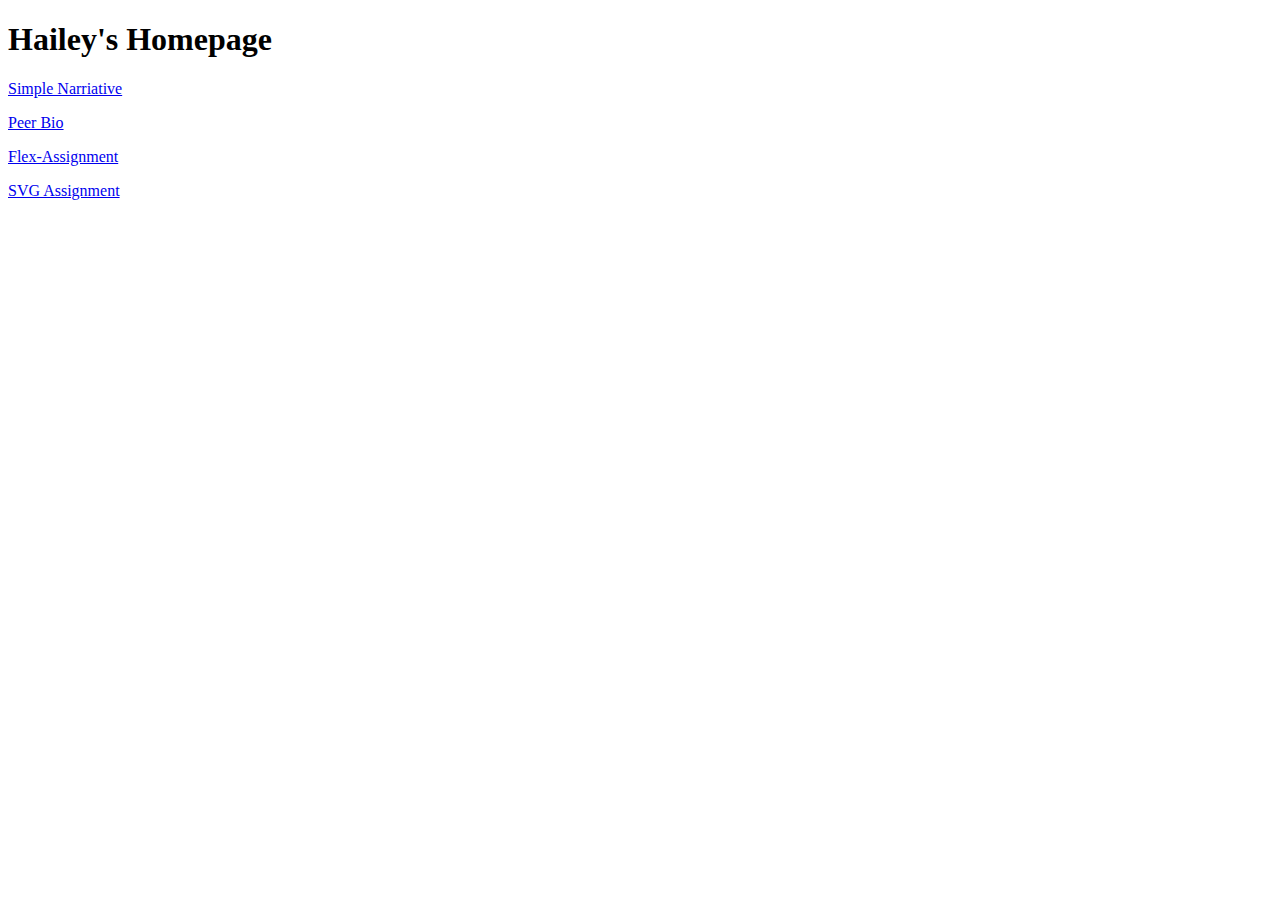
<file: index.html>
<!DOCTYPE html>
<html lang="en">
<head>
    <meta charset="UTF-8">
    <meta http-equiv="X-UA-Compatible" content="IE=edge">
    <meta name="viewport" content="width=device-width, initial-scale=1.0">
    <title>Hailey's Homepage</title>
</head>
<body>
    <h1>Hailey's Homepage</h1>
    <p><a href="simple-narriative">Simple Narriative</a></p>
    <p><a href="peer-bio">Peer Bio</a></p>
    <p><a href="flex-assignment/">Flex-Assignment</a></p>
    <p><a href="SVG exercise">SVG Assignment</a></p>
</body>
</html>
</file>
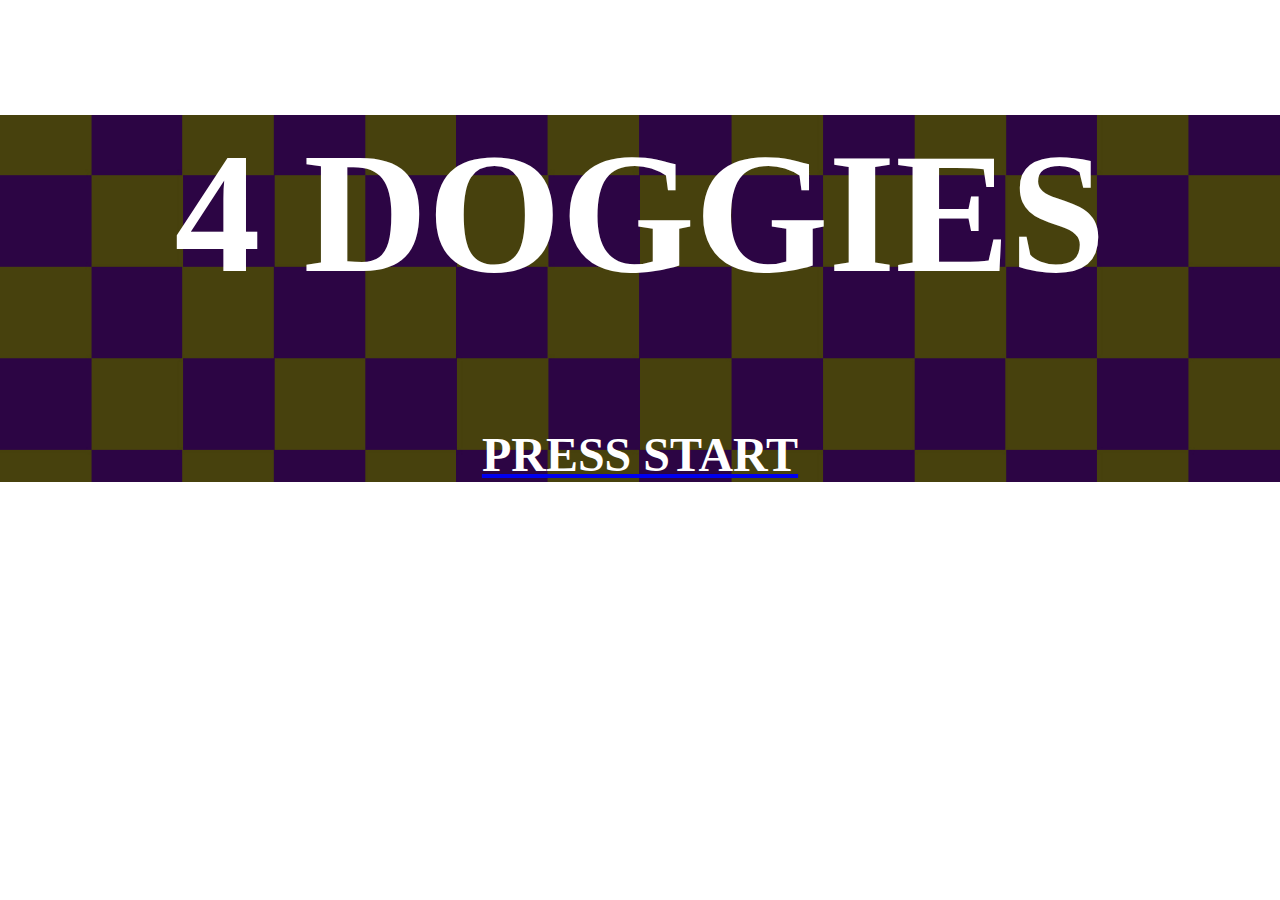
<file: 4 Doggis/index.html>
<!DOCTYPE html>
<html lang="en">
<head>
    <meta charset="UTF-8">
    <meta http-equiv="X-UA-Compatible" content="IE=edge">
    <meta name="viewport" content="width=device-width, initial-scale=1.0">
    <link rel="stylesheet" href="style.css">
    <title>4 DOGGIS</title>
</head>
<body>
    <div class="background_image">
        <h1> 4 DOGGIES</h1>
        <a href="select.html">
            <h2>PRESS START</h2>
        </a>
    </div>
</body>
</html>
</file>
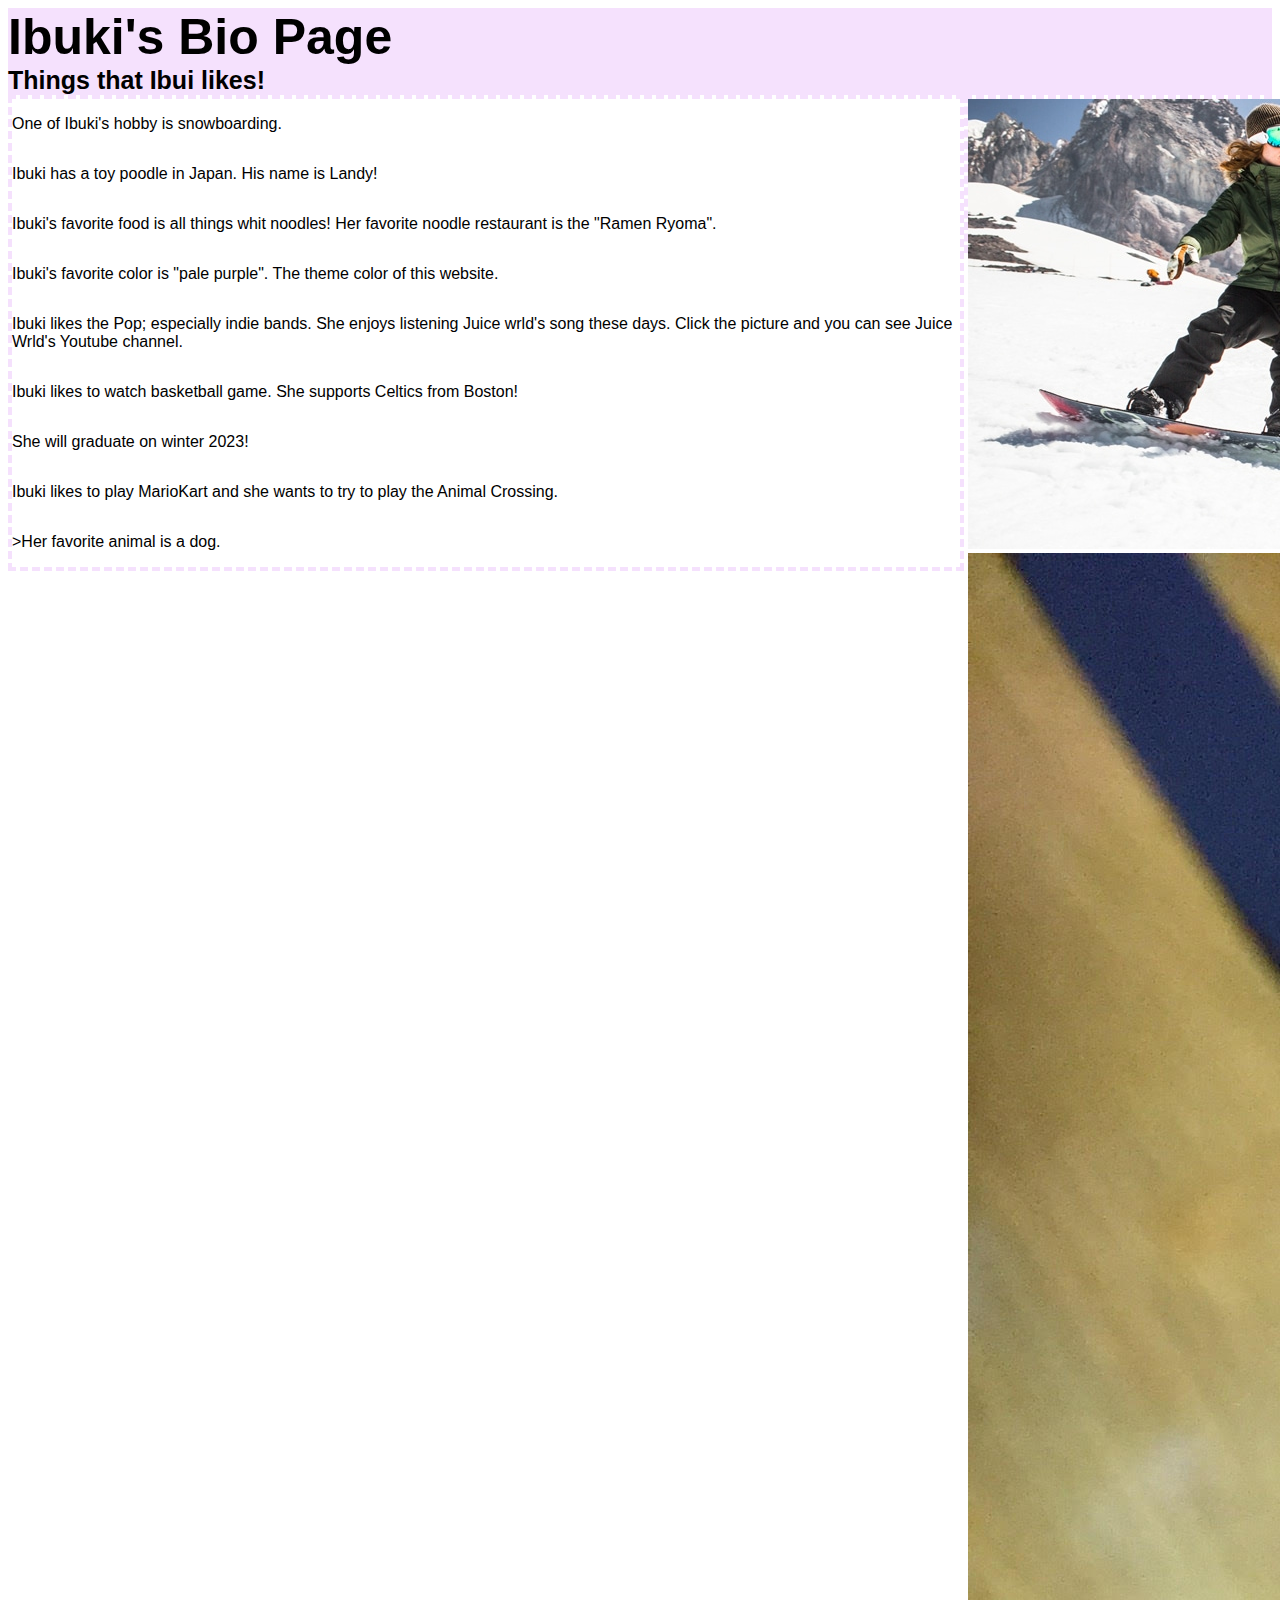
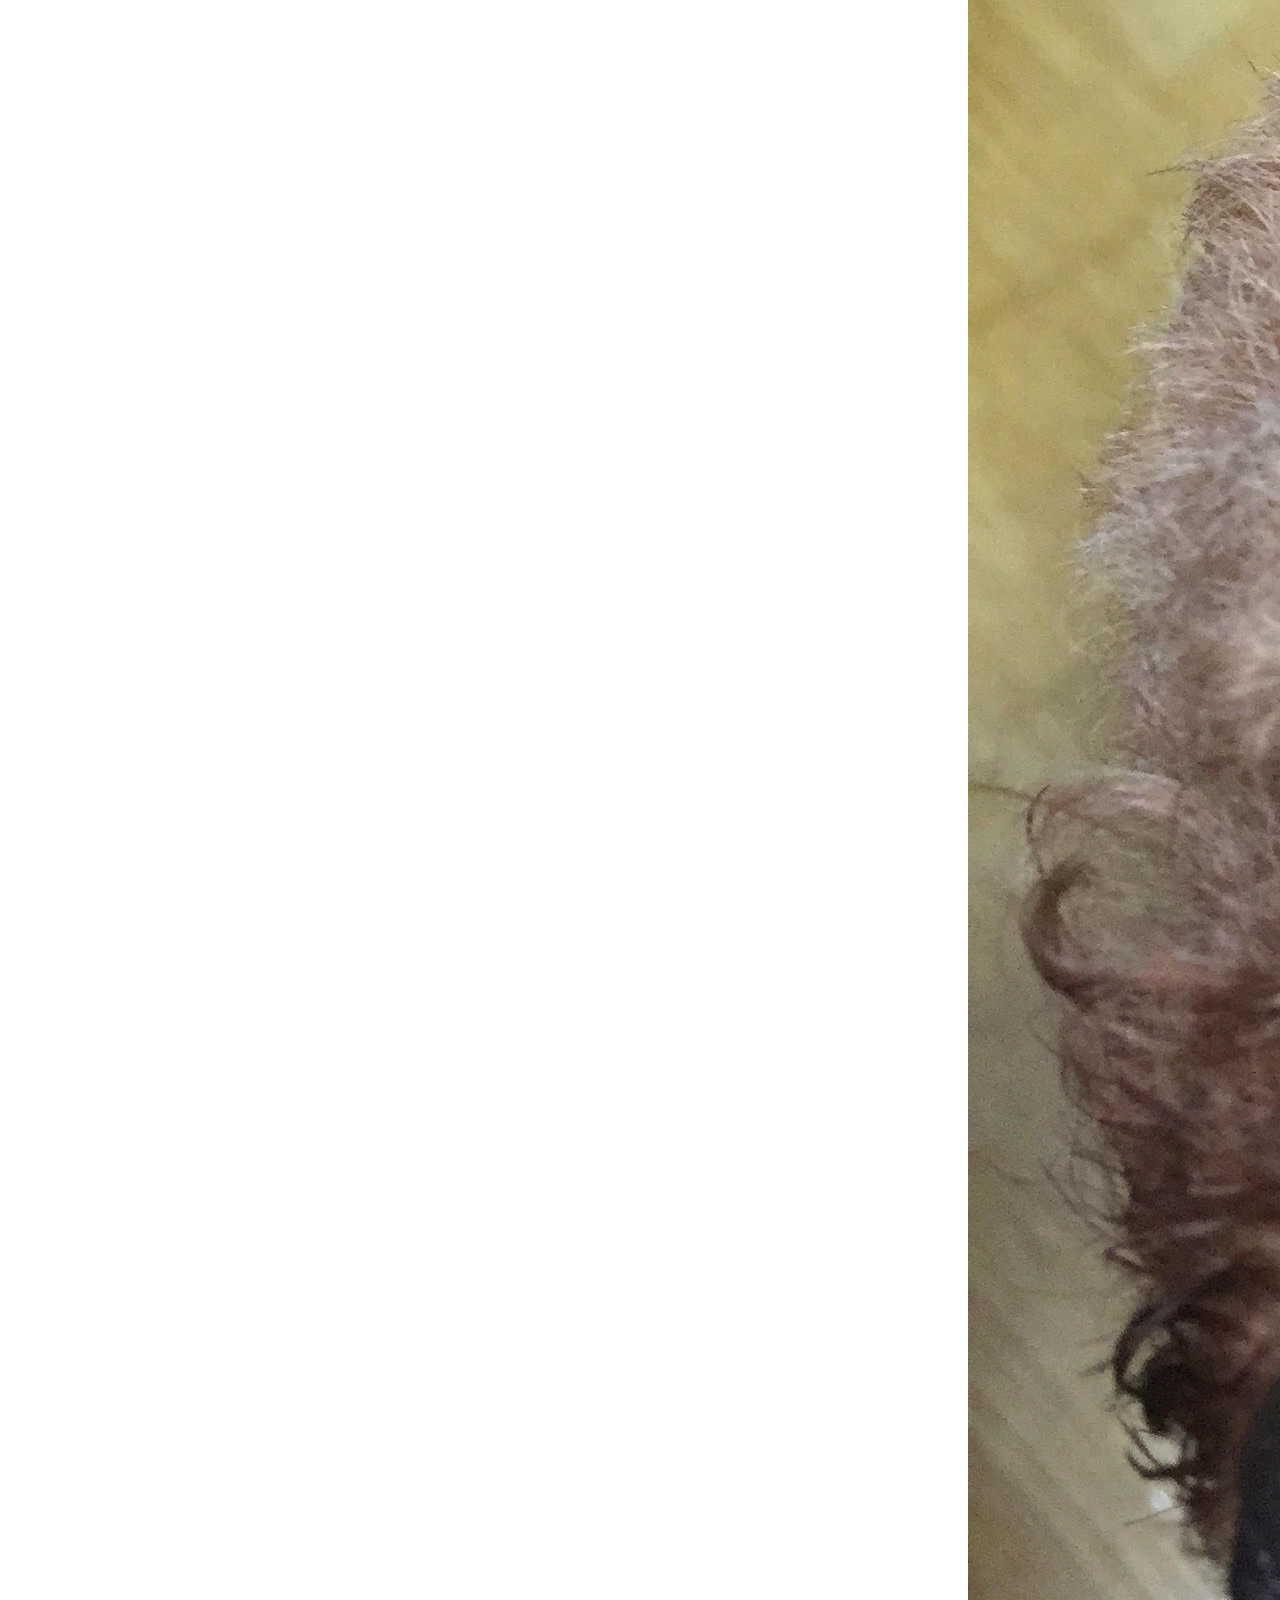
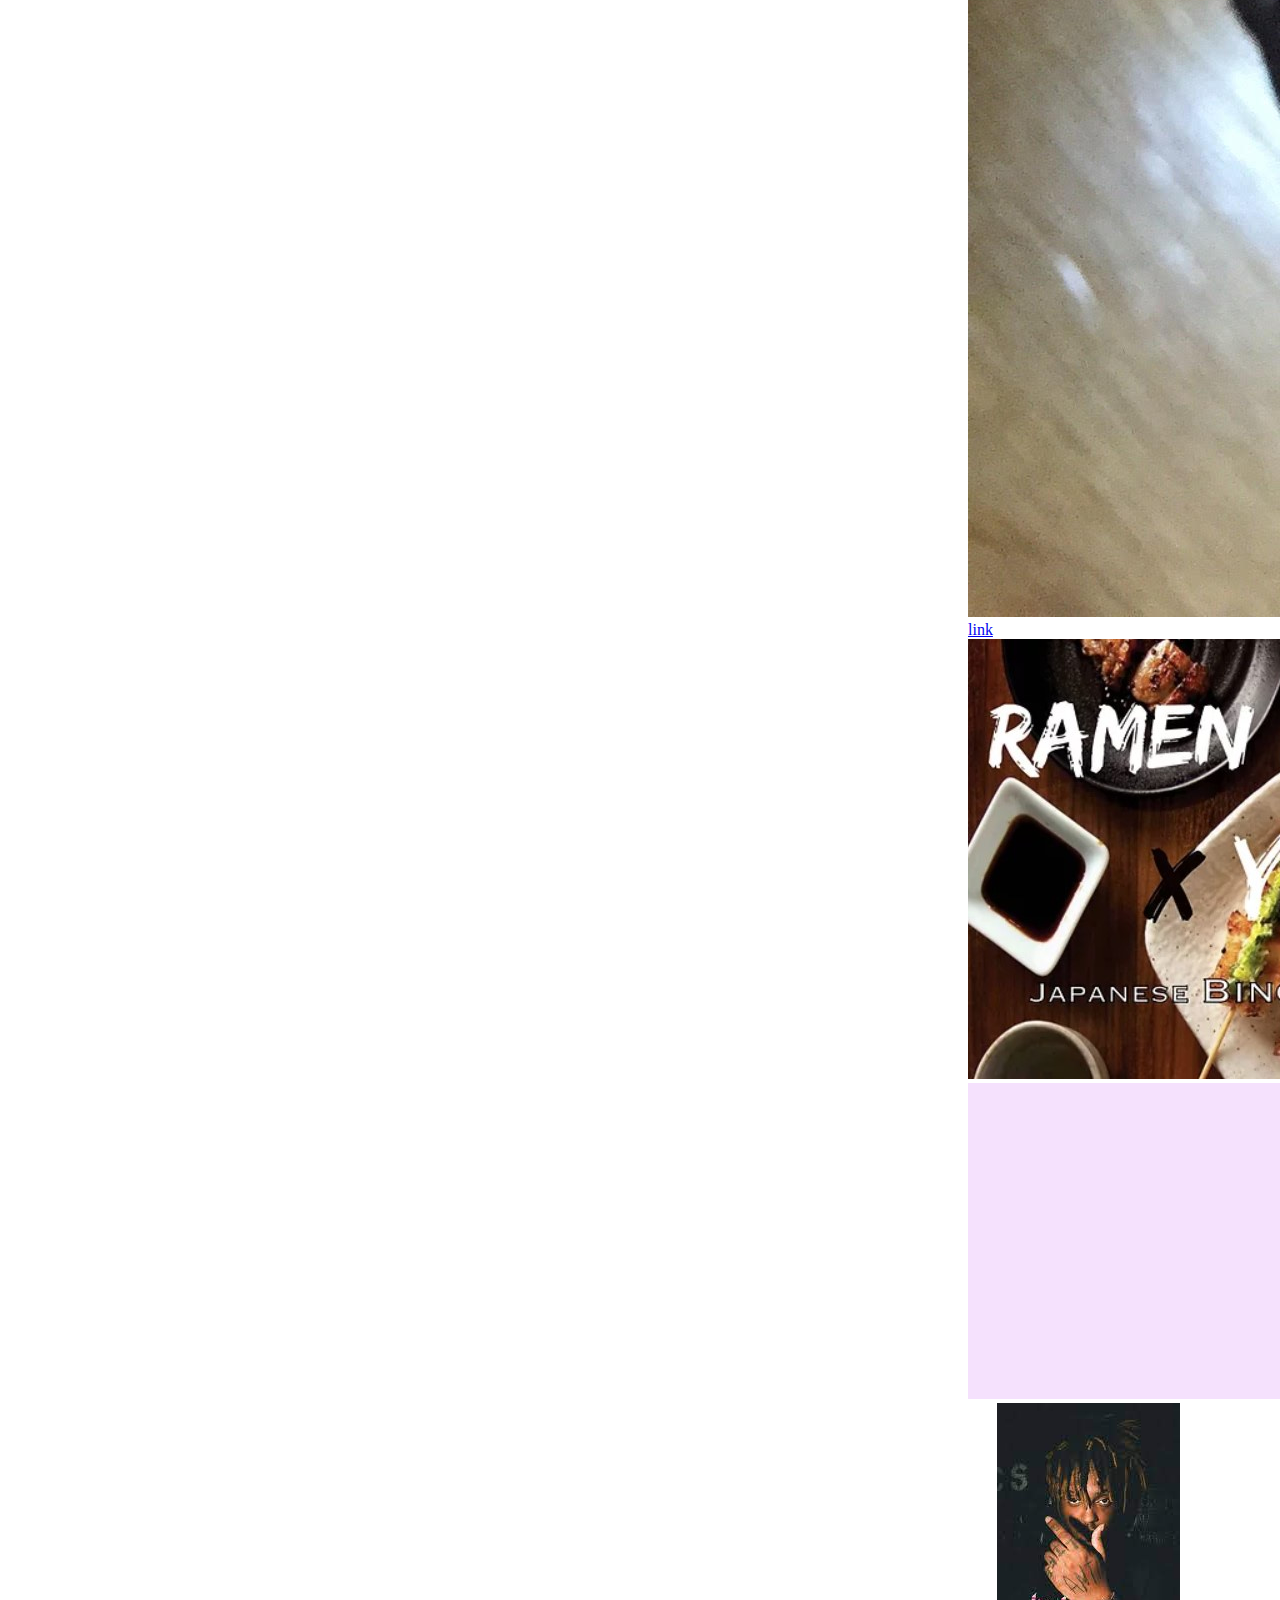
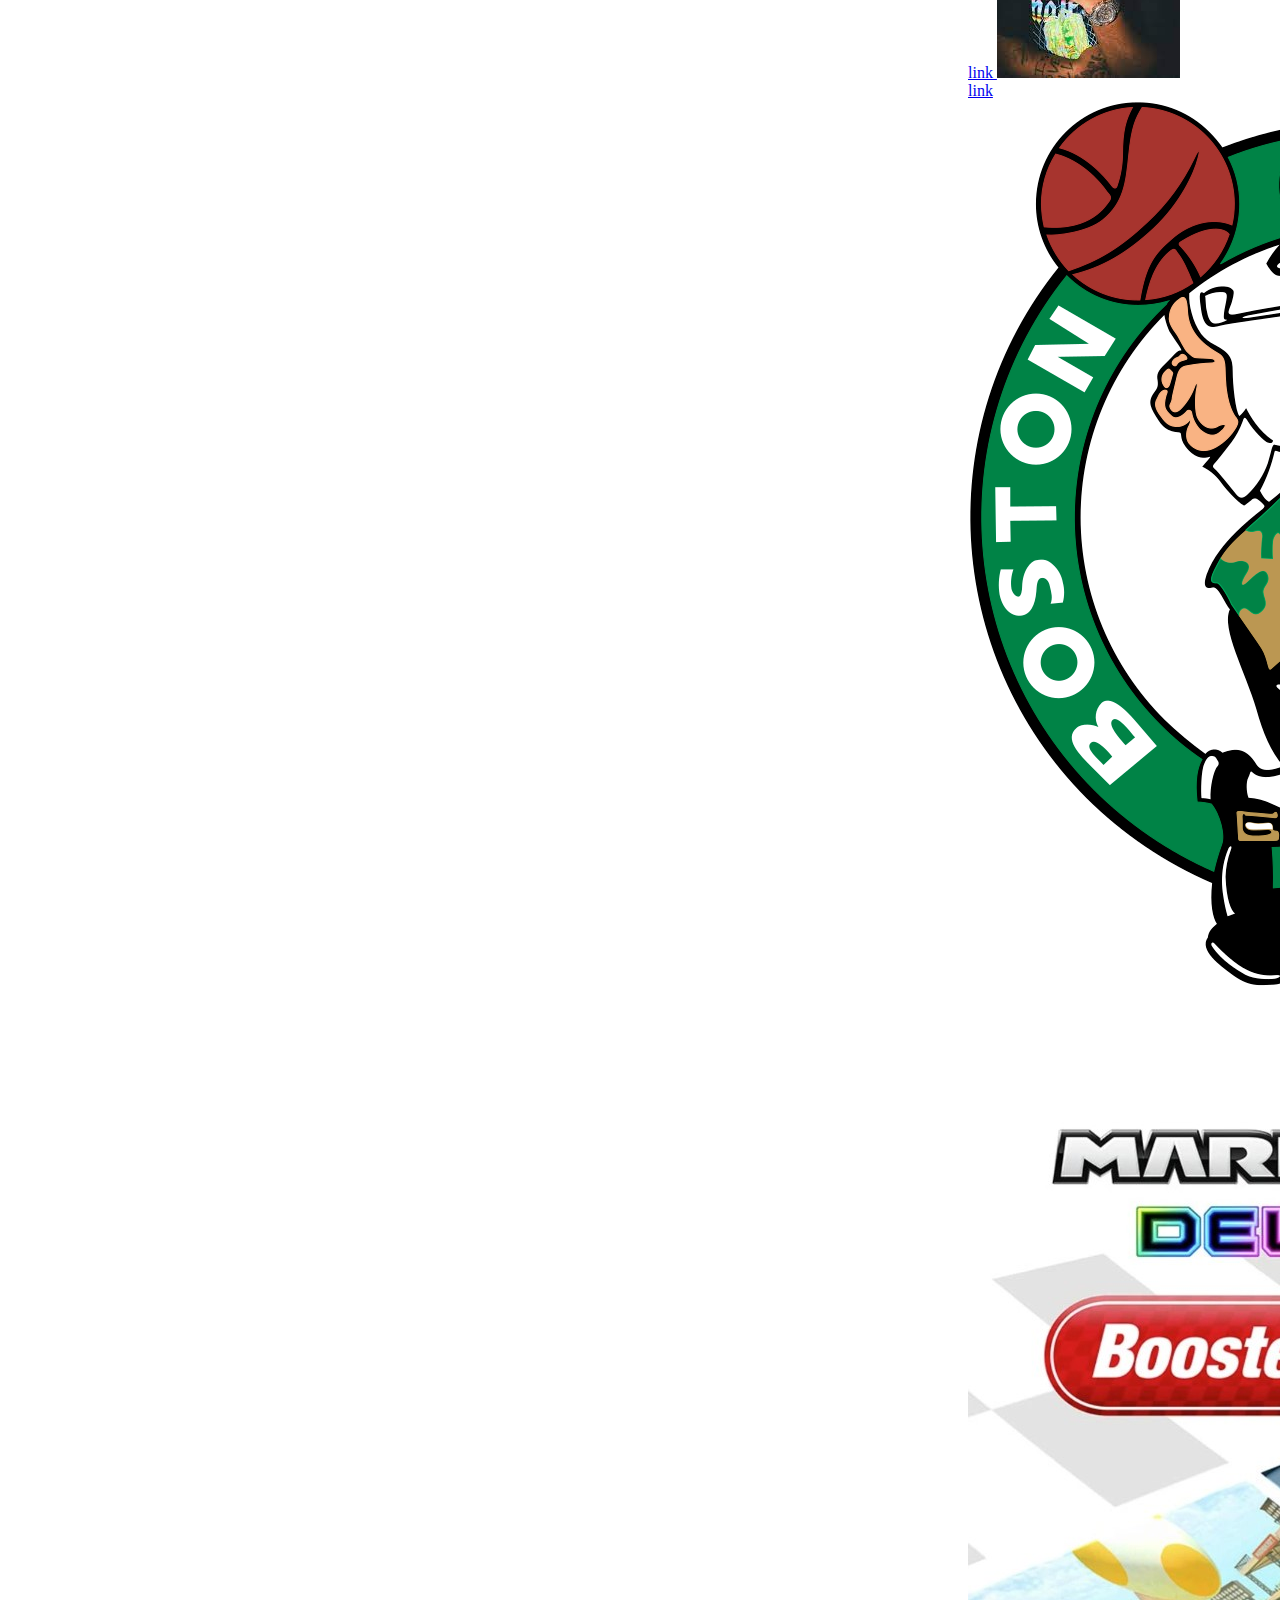
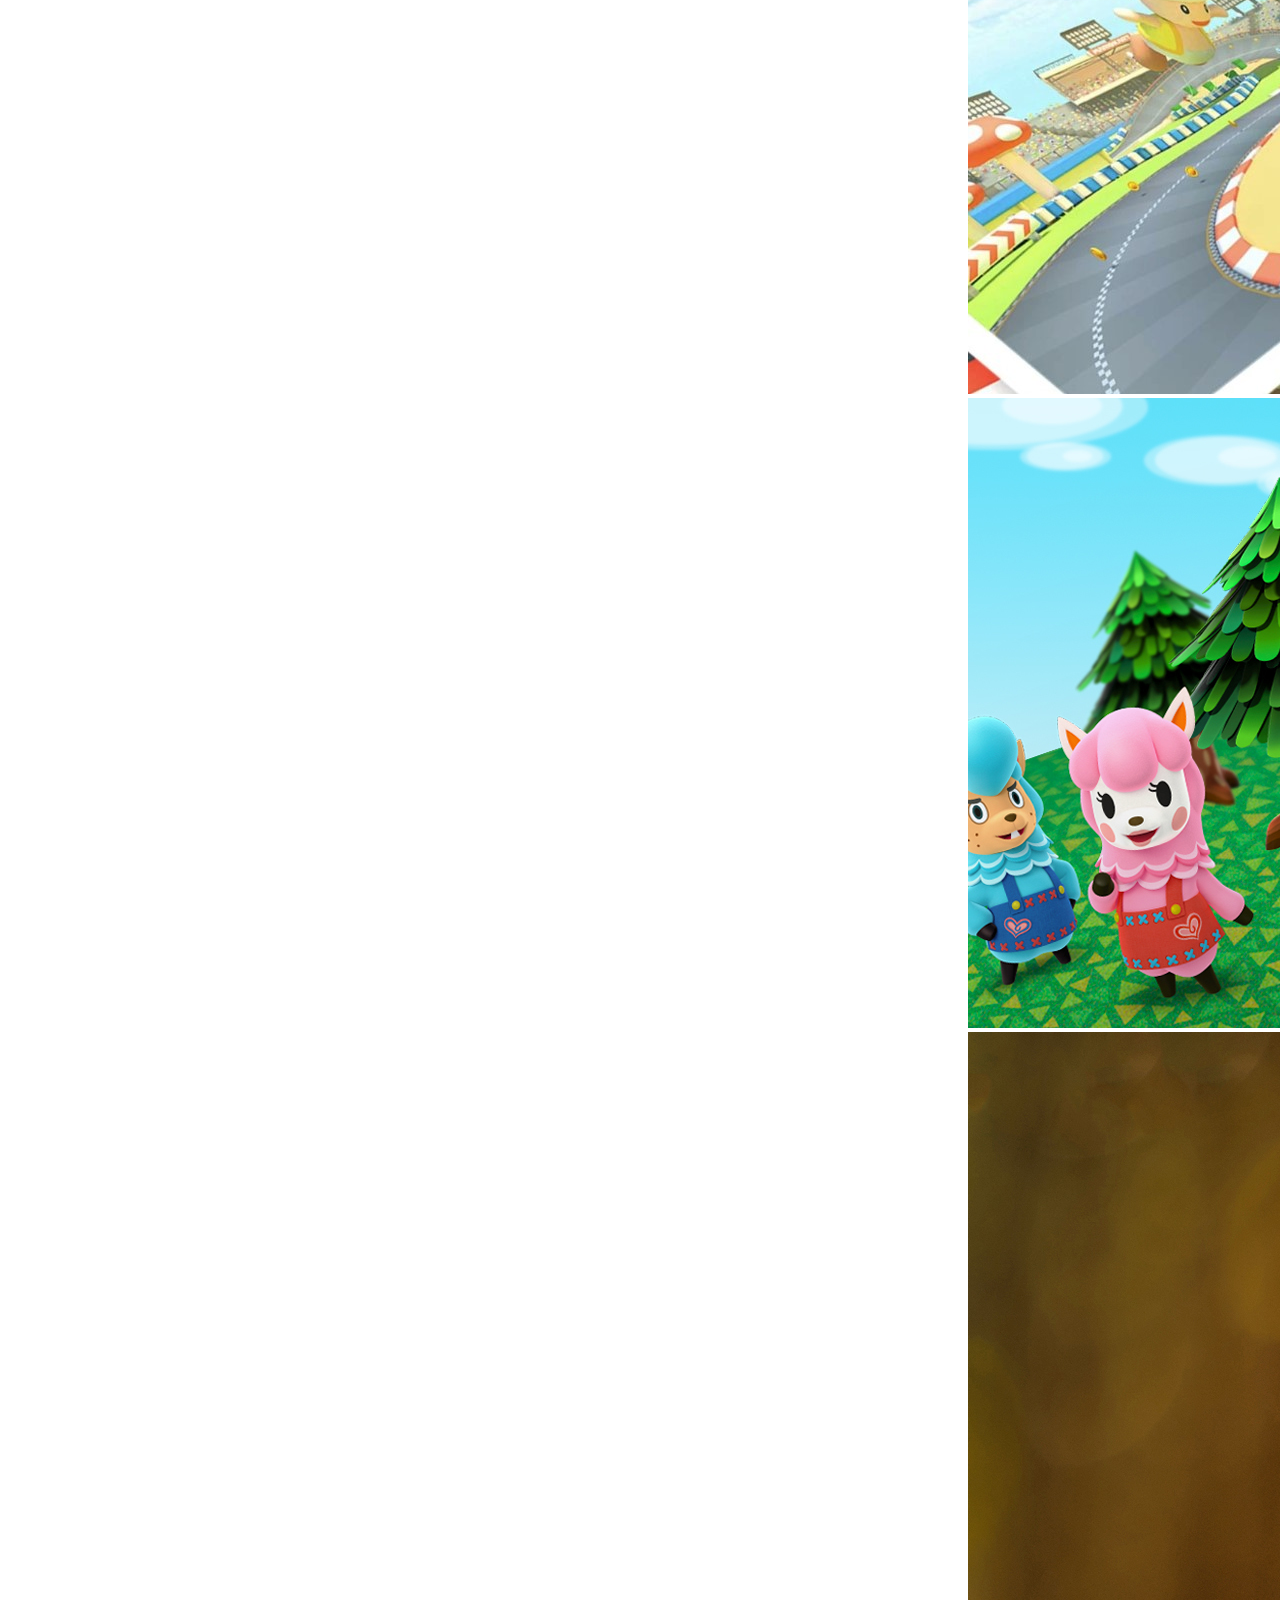
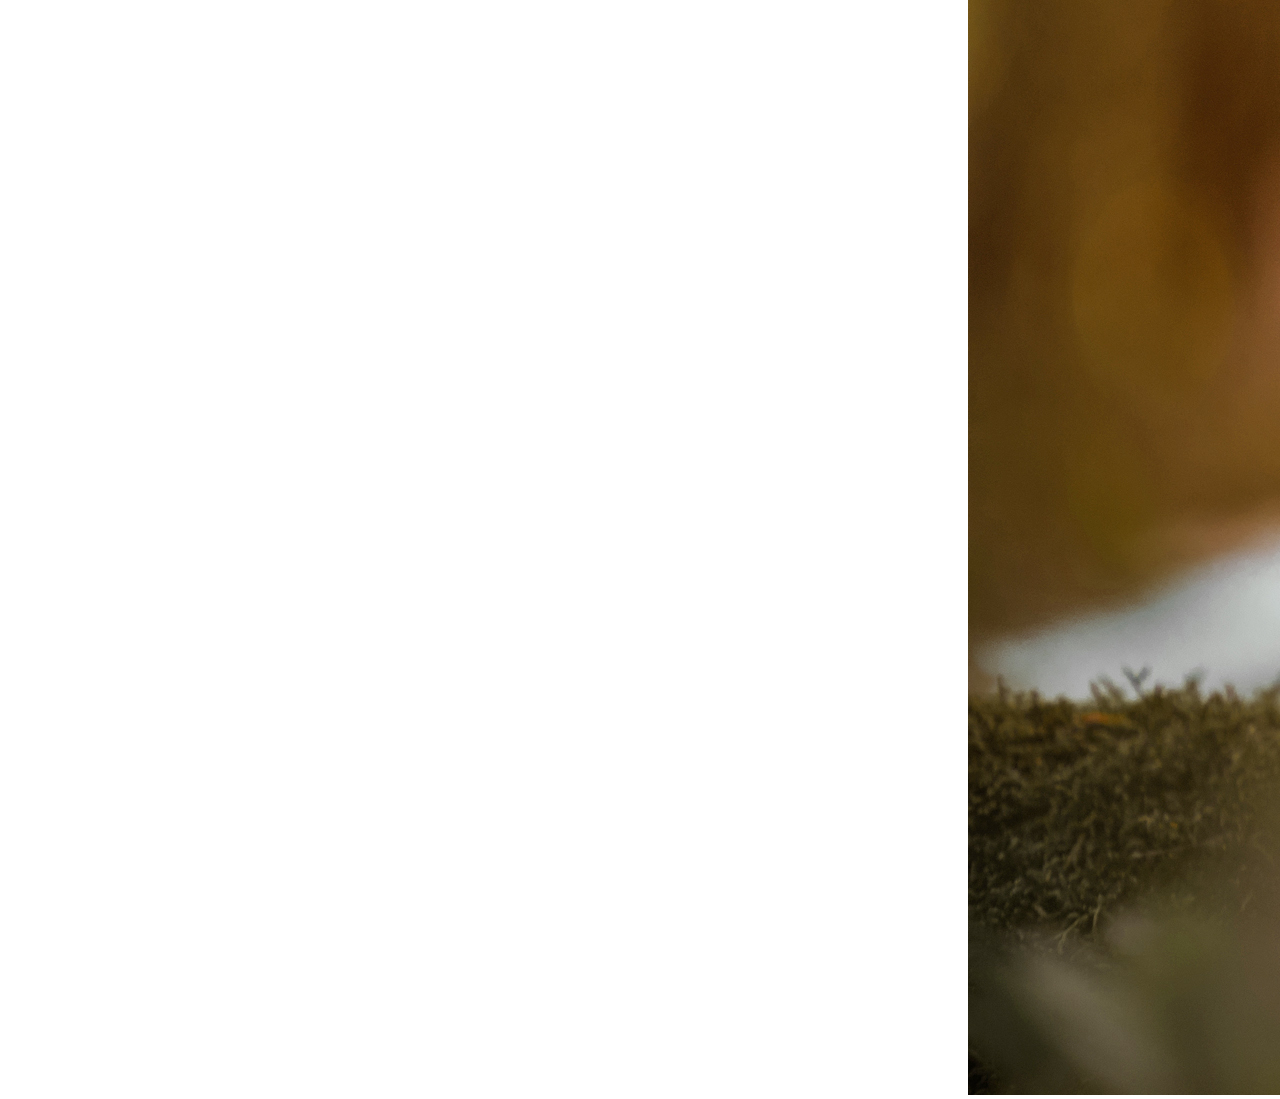
<file: peer-bio/index.html>
<!DOCTYPE html>
<html>
    <head>
        <title> Ibuki's Bio Page </title>
        <link rel = "stylesheet" href = "style.css"/>
    </head>
    <body>
        <header> 
            <h1> Ibuki's Bio Page </h1>
            <h2> Things that Ibui likes! </h2>
        </header>    
        <main>
            <section class="information">
                <article class = paragraph>
                    <p>One of Ibuki's hobby is snowboarding.</p>
                    <p>Ibuki has a toy poodle in Japan. His name is Landy!</p>
                    <p>Ibuki's favorite food is all things whit noodles! Her favorite noodle restaurant is the "Ramen Ryoma".</p>
                    <p>Ibuki's favorite color is "pale purple". The theme color of this website.</p>
                    <p>Ibuki likes the Pop; especially indie bands. She enjoys listening Juice wrld's song these days. Click the picture and you can see Juice Wrld's Youtube channel.</p>
                    <p>Ibuki likes to watch basketball game. She supports Celtics from Boston!</p>
                    <p>She will graduate on winter 2023!</p>
                    <p>Ibuki likes to play MarioKart and she wants to try to play the Animal Crossing.</p>
                    <p>>Her favorite animal is a dog.</p>  
                </article>
                <picture class = "pics">
                    <div class = "one">
                        <img src="images/content_team_082817_18617_training_for_snowboarding.jpg" alt="snowboarding">
                    </div>
                    <div class = "two">
                        <img src="images/landy1.jpg" alt="toy poodle">
                    </div>
                    <div class = "three">
                        <a href="https://www.ramenryoma.net/">link
                            <img src="images/ryoma.jpg" alt="ramen">
                        </a>
                    </div>
                    <div class = "four">
                        <img src="images/pale purple.png" alt="pale purple">
                    </div>
                    <div class = "five">
                        <a href="https://youtube.com/c/JuiceWRLDOfficial">link
                            <img src="images/juice wrld.jpg" alt="Juice Wrld">
                        </a>
                    </div>
                    <div class = "six">
                        <a href="https://www.facebook.com/bostonceltics/">link
                            <img src="images/celtics.png" alt="celtics">
                        </a>
                    </div>
                    <div class = "seven">
                        <nintendo>
                            <img src="images/mario karts.jpg" alt="MarioKart">
                            <img src="images/animal crossing.jpg" alt="Animal Crossing">
                        </nintendo>
                    </div>
                    <div class = "eight">
                        <img src="images/dog.jpg" alt="Dog">
                    </div>
                </picture>
            </section>

        </main>
      </body>
</html>
</file>
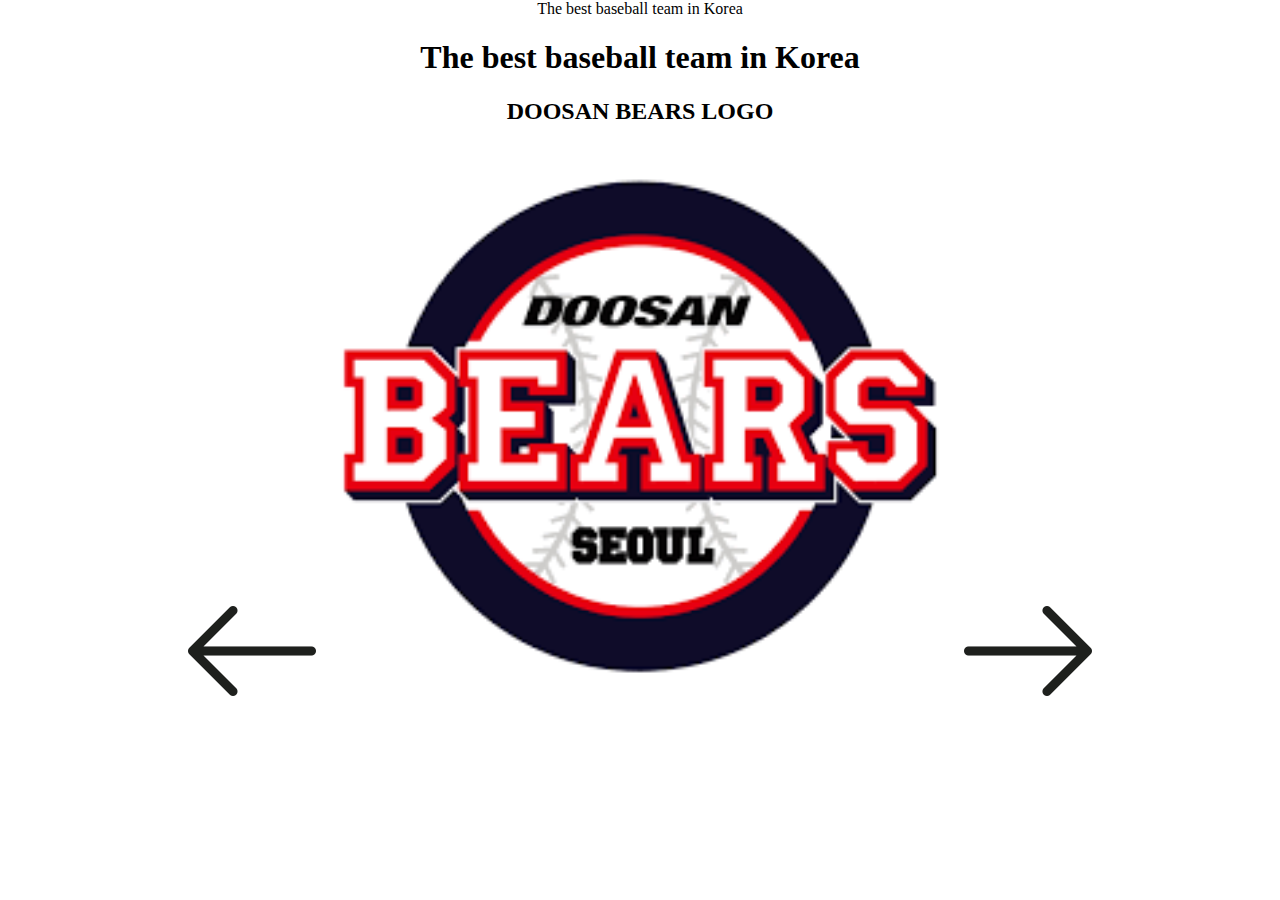
<file: simple-narriative/index.html>
<!DOCTYPE html>
<html lang="en">
<head>
    <meta charset="UTF-8">
    <meta http-equiv="X-UA-Compatible" content="IE=edge">
    <meta name="viewport" content="width=device-width, initial-scale=1.0">
    <link rel="stylesheet" href="style.css"
    <title>The best baseball team in Korea</title>
</head>
<body>
    <h1>The best baseball team in Korea</h1>
    <h2>DOOSAN BEARS LOGO</h2>
    <a href="page04.html">
        <img class="arrows" src="images/left_arrow.png" alt="Left arrow"></a>
    <img class="Logo" src="images/DS logo.png" alt="Doosan Logo">
    <a href="page01.html">
        <img class="arrows" src="images/right_arrow.png" alt="Right arrow"></a>
</body>
</html>
</file>
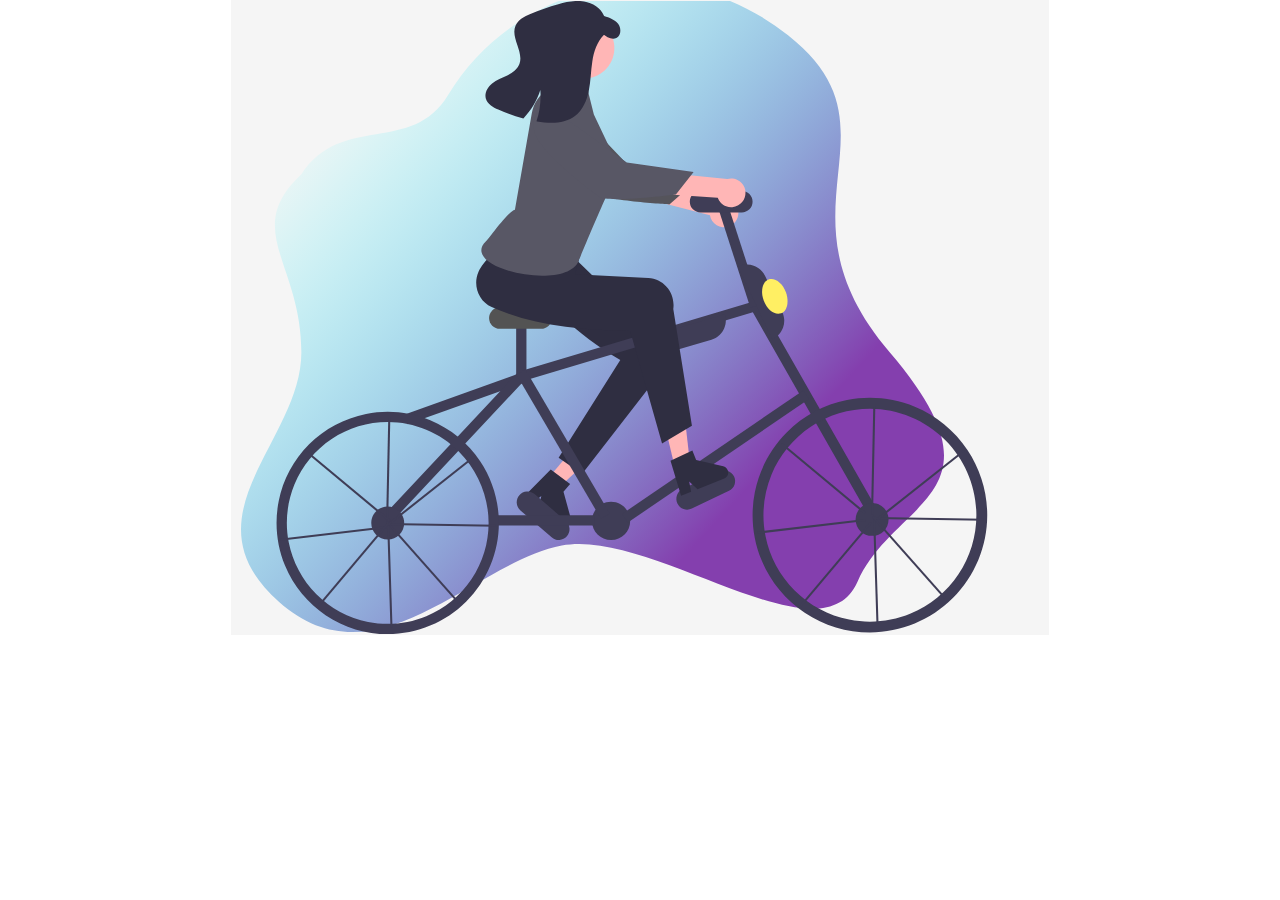
<file: SVG exercise/index.html>
<!DOCTYPE html>
<html lang="en">
<head>
    <meta charset="UTF-8">
    <meta http-equiv="X-UA-Compatible" content="IE=edge">
    <meta name="viewport" content="width=device-width, initial-scale=1.0">
    <link rel="stylesheet" href="style.css">
    <title>Bike</title>
</head>
<body>
    <div>
        <svg width="818" height="635" viewBox="0 0 818 635" fill="none" xmlns="http://www.w3.org/2000/svg">
            <rect width="818" height="635" fill="#F5F5F5"/>
            <g id="undraw_ride_a_bicycle_re_6tjy 1" clip-path="url(#clip0_0_1)">
            <path id="Vector 1" d="M217.242 94.7915C180.72 155.56 111.249 112.665 70.3609 174.228C10.8146 230.231 70.3609 262.8 70.3609 352.165C70.3609 441.531 -49.1285 515.804 48.1303 601.993C145.389 688.181 240.266 563.069 330.776 545.593C421.287 528.117 590.001 664.748 626.523 581.737C663.044 498.726 781.343 495.945 658.678 352.165C536.012 208.386 677.335 130.141 557.052 35.2143C436.769 -59.7122 281.858 -12.7252 217.242 94.7915Z" fill="url(#paint0_linear_0_1)"/>
            <g id="onthebike">
            <path id="Vector" d="M318.321 477.091L329.38 486.346L371.135 447.142L354.812 433.483L318.321 477.091Z" fill="#FFB6B6"/>
            <path id="Vector_2" d="M351.04 473.961L327.619 457.795L389.286 360.025C344.591 334.046 313.854 302.355 288.774 267.544C280.251 255.796 275.055 242.124 286.946 233.311C287.501 232.899 288.072 232.508 288.657 232.14C302.216 223.691 297.815 236.353 316.4 230.134L333.193 248.048L369.475 283.351L431.361 322.856C443.807 330.801 447.26 347.512 439.074 360.181C438.642 360.85 438.182 361.499 437.693 362.13L351.04 473.961Z" fill="#2F2E41"/>
            <path id="Vector_3" d="M319.722 469.553L339.113 483.906L332.491 491.819L339.901 518.64C340.267 519.965 340.2 521.372 339.71 522.656C339.22 523.94 338.332 525.034 337.177 525.777C336.021 526.521 334.658 526.876 333.286 526.79C331.914 526.704 330.606 526.182 329.552 525.3L307.564 506.899L310.325 495.9L302.295 502.489L294.004 495.551L319.722 469.553Z" fill="#2F2E41"/>
            <path id="Vector_4" d="M292.657 371.863L173.051 414.634L176.517 424.327L296.123 381.555L292.657 371.863Z" fill="#3F3D56"/>
            <path id="Vector_5" d="M320.629 537.318L289.465 510.41C287.296 508.536 285.961 505.878 285.752 503.019C285.543 500.161 286.478 497.337 288.351 495.168C290.224 492.999 292.881 491.662 295.74 491.452C298.598 491.242 301.422 492.176 303.592 494.048L334.757 520.957C335.832 521.884 336.713 523.015 337.351 524.283C337.989 525.551 338.371 526.933 338.475 528.348C338.579 529.764 338.403 531.187 337.958 532.535C337.512 533.883 336.805 535.129 335.877 536.204C334.949 537.279 333.819 538.16 332.55 538.797C331.282 539.435 329.9 539.816 328.484 539.92C327.068 540.023 325.646 539.847 324.298 539.401C322.95 538.954 321.704 538.247 320.629 537.318V537.318Z" fill="#3F3D56"/>
            <path id="Vector_6" d="M497.663 226.434C495.694 227.113 493.599 227.353 491.527 227.135C489.455 226.917 487.456 226.248 485.671 225.174C483.886 224.1 482.358 222.648 481.194 220.92C480.031 219.191 479.261 217.229 478.938 215.171L367.608 186.503L385.765 167.453L491.799 198.588C495.293 198.275 498.78 199.254 501.6 201.34C504.42 203.426 506.377 206.474 507.1 209.907C507.822 213.339 507.261 216.917 505.522 219.963C503.783 223.009 500.987 225.312 497.663 226.434H497.663Z" fill="#FFB6B6"/>
            <path id="Vector_7" d="M328.538 93.33C328.538 93.33 310.435 95.4273 310.761 116.288C311.086 137.148 355.46 184.668 362.383 192.541C369.306 200.415 438.396 204.437 438.396 204.437L459.978 185.46L395.984 163.9L328.538 93.33Z" fill="#55545B"/>
            <path id="Vector_8" d="M291.819 191.241L287.735 210.395C287.735 210.395 280.303 226.336 281.745 230.596C283.174 234.832 347.503 257.858 347.503 257.858C347.503 257.858 353.015 229.136 362.212 209.761L291.819 191.241Z" fill="#FFB6B6"/>
            <path id="Vector_9" d="M497.985 490.827L460.833 508.577C458.246 509.812 455.275 509.97 452.572 509.015C449.869 508.06 447.657 506.07 446.421 503.483C445.185 500.897 445.027 497.925 445.983 495.223C446.938 492.52 448.927 490.307 451.514 489.072L488.666 471.322C491.252 470.086 494.224 469.929 496.927 470.884C499.629 471.839 501.842 473.829 503.078 476.415C504.313 479.002 504.471 481.973 503.516 484.676C502.561 487.378 500.571 489.591 497.985 490.827Z" fill="#3F3D56"/>
            <path id="Vector_10" d="M380.089 539.983C390.636 539.983 399.187 531.433 399.187 520.885C399.187 510.337 390.636 501.787 380.089 501.787C369.541 501.787 360.991 510.337 360.991 520.885C360.991 531.433 369.541 539.983 380.089 539.983Z" fill="#3F3D56"/>
            <path id="Vector_11" d="M160.947 521.776L153.437 514.737L287.496 371.725L526.731 300.126L645.462 508.503L636.519 513.599L521.84 312.335L293.108 380.79L160.947 521.776Z" fill="#3F3D56"/>
            <path id="Vector_12" d="M363.87 515.283H262.712V525.577H363.87V515.283Z" fill="#3F3D56"/>
            <path id="Vector_13" d="M295.448 322.439H285.155V376.257H295.448V322.439Z" fill="#3F3D56"/>
            <path id="Vector_14" d="M495.602 200.662L485.807 203.825L519.388 307.812L529.183 304.649L495.602 200.662Z" fill="#3F3D56"/>
            <path id="Vector_15" d="M294.421 369.486L285.538 374.689L369.946 518.799L378.828 513.597L294.421 369.486Z" fill="#3F3D56"/>
            <path id="Vector_16" d="M572.208 390.476L391.049 514.01L396.848 522.515L578.007 398.98L572.208 390.476Z" fill="#3F3D56"/>
            <path id="Vector_17" d="M310.052 328.855H268.878C266.011 328.855 263.262 327.716 261.235 325.689C259.208 323.662 258.069 320.913 258.069 318.047C258.069 315.18 259.208 312.431 261.235 310.404C263.262 308.377 266.011 307.238 268.878 307.238H310.052C312.918 307.238 315.668 308.377 317.695 310.404C319.721 312.431 320.86 315.18 320.86 318.047C320.86 320.913 319.721 323.662 317.695 325.689C315.668 327.716 312.918 328.855 310.052 328.855Z" fill="#535353"/>
            <path id="Vector_18" d="M510.777 212.537H469.602C466.736 212.537 463.987 211.399 461.96 209.372C459.933 207.345 458.794 204.596 458.794 201.729C458.794 198.863 459.933 196.113 461.96 194.086C463.987 192.06 466.736 190.921 469.602 190.921H510.777C513.643 190.921 516.392 192.06 518.419 194.086C520.446 196.113 521.585 198.863 521.585 201.729C521.585 204.596 520.446 207.345 518.419 209.372C516.392 211.399 513.643 212.537 510.777 212.537Z" fill="#3F3D56"/>
            <path id="Vector_19" d="M358.019 78.0088C374.59 75.1914 385.74 59.4737 382.923 42.9022C380.105 26.3308 364.388 15.1809 347.816 17.9982C331.245 20.8156 320.095 36.5333 322.912 53.1047C325.73 69.6762 341.447 80.8261 358.019 78.0088Z" fill="#FFB6B6"/>
            <path id="Vector_20" d="M541.307 339.175L506.933 266.616L507.399 266.396C509.781 265.267 512.362 264.619 514.994 264.488C517.627 264.356 520.26 264.745 522.742 265.632C525.225 266.518 527.508 267.885 529.462 269.654C531.416 271.423 533.003 273.56 534.131 275.942L551.318 312.222C552.447 314.604 553.095 317.185 553.226 319.818C553.357 322.451 552.969 325.083 552.082 327.566C551.196 330.048 549.829 332.332 548.06 334.286C546.291 336.24 544.154 337.826 541.772 338.955L541.307 339.175Z" fill="#3F3D56"/>
            <path id="Vector_21" d="M436.232 351.929C431.905 351.917 427.696 350.51 424.233 347.915C420.769 345.32 418.235 341.677 417.008 337.527L416.862 337.034L493.87 314.312L494.016 314.806C494.762 317.334 495.003 319.984 494.725 322.605C494.446 325.227 493.654 327.767 492.394 330.083C491.134 332.398 489.43 334.442 487.38 336.099C485.329 337.755 482.973 338.992 480.444 339.738L441.94 351.099C440.087 351.648 438.165 351.927 436.232 351.929Z" fill="#3F3D56"/>
            <path id="Vector_22" d="M446.13 476.977L460.143 473.52L453.665 416.6L432.983 421.703L446.13 476.977Z" fill="#FFB6B6"/>
            <path id="Vector_23" d="M439.493 460.643L461.362 450.454L465.155 460.049L492.261 466.339C493.599 466.65 494.804 467.38 495.698 468.424C496.593 469.467 497.13 470.769 497.232 472.14C497.334 473.51 496.995 474.878 496.265 476.042C495.535 477.206 494.451 478.107 493.173 478.612L466.509 489.151L458.161 481.476L460.118 491.677L450.065 495.65L439.493 460.643Z" fill="#2F2E41"/>
            <path id="Vector_24" d="M460.928 425.686L431.05 443.604L399.183 331.063C347.488 330.622 299.69 324.834 260.665 307.007C247.443 301.02 241.561 285.187 247.528 271.643C247.807 271.01 248.109 270.388 248.435 269.778C256.032 255.724 270.76 247.471 283.828 232.866L348.653 256.8L344.008 274.256L417.336 277.937C432.082 278.677 443.356 291.486 442.518 306.546C442.473 307.341 442.395 308.134 442.283 308.923L460.928 425.686Z" fill="#2F2E41"/>
            <path id="Vector_25" d="M334.171 77.7148L354.093 88.1312C355.193 88.5704 356.129 89.3421 356.77 90.3386C357.412 91.335 357.726 92.5067 357.67 93.6904L362.859 114.454L381.117 153.1C381.117 153.1 385.874 173.668 376.795 193.087C367.716 212.507 347.624 260.917 347.624 260.917C334.518 292.306 226.949 268.066 254.981 241.359C258.317 238.181 277.064 211.34 283.923 209.797L300.754 113.484C301.602 108.399 303.565 103.565 306.502 99.3283C309.439 95.0915 313.277 91.557 317.741 88.9784C320.438 87.4541 322.938 86.5515 324.651 87.0121C328.556 87.9221 330.401 79.079 334.171 77.7148Z" fill="#585765"/>
            <path id="Vector_26" d="M507.186 205.331C505.374 206.36 503.359 206.98 501.282 207.146C499.206 207.312 497.118 207.021 495.166 206.292C493.214 205.564 491.445 204.417 489.984 202.932C488.524 201.446 487.406 199.658 486.711 197.694L372.012 189.937L386.366 167.88L496.313 179.034C499.69 178.085 503.297 178.408 506.452 179.941C509.607 181.474 512.089 184.111 513.43 187.353C514.77 190.594 514.874 194.215 513.724 197.528C512.573 200.842 510.246 203.618 507.186 205.331Z" fill="#FFB6B6"/>
            <path id="Vector_27" d="M316.512 105.513C316.512 105.513 299.101 110.896 303.248 131.342C307.395 151.789 359.734 190.362 367.984 196.831C376.234 203.301 444.888 194.581 444.888 194.581L462.623 171.966L395.76 162.512L316.512 105.513Z" fill="#585765"/>
            <path id="Vector_28" d="M385.382 37.9346C380.786 40.1985 375.582 36.9172 371.561 33.6541L373 34.8712C366.023 41.8001 362.83 51.6983 361.32 61.4253C359.808 71.1421 359.731 81.0641 357.801 90.7163C355.869 100.358 351.756 110.068 343.949 116.042C333.49 124.043 318.947 123.686 305.987 121.4C305.814 121.367 305.654 121.342 305.481 121.308C308.858 111.223 310.163 100.56 309.318 89.9586C305.96 100.626 300.157 110.362 292.371 118.39C283.771 116.118 275.369 113.154 267.246 109.526C261.991 107.172 256.325 103.938 254.816 98.379C253.304 92.8621 256.624 87.0248 261.107 83.4853C265.59 79.9457 271.117 78.0662 276.24 75.5247C281.354 72.995 286.404 69.4113 288.407 64.0589C293.028 51.7462 279.361 37.8126 284.507 25.703C287.045 19.7481 293.377 16.458 299.334 13.9104C308.428 10.0314 317.773 6.77153 327.307 4.15319C335.676 1.85321 344.421 0.0428203 352.985 1.406C361.549 2.76917 369.978 7.88278 373.138 15.97C378.29 17.6523 383.76 19.5518 387.1 23.8393C390.437 28.1165 390.248 35.5411 385.382 37.9346Z" fill="#2F2E41"/>
            <path id="Vector_29" d="M550.055 313.368C556.187 311.101 558.362 301.699 554.912 292.367C551.462 283.036 543.695 277.309 537.563 279.576C531.431 281.843 529.256 291.245 532.705 300.576C536.155 309.908 543.923 315.635 550.055 313.368Z" fill="#FFEF63"/>
            </g>
            <g id="wheel1">
            <path id="Vector_30" d="M156.718 634.115C134.731 634.115 113.237 627.595 94.9552 615.379C76.6733 603.163 62.4243 585.801 54.01 565.487C45.5958 545.173 43.3942 522.821 47.6838 501.256C51.9733 479.691 62.5613 459.882 78.1088 444.334C93.6563 428.787 113.465 418.199 135.03 413.909C156.595 409.62 178.948 411.821 199.261 420.236C219.575 428.65 236.938 442.899 249.153 461.181C261.369 479.463 267.889 500.957 267.889 522.944C267.856 552.418 256.132 580.675 235.291 601.517C214.45 622.358 186.192 634.081 156.718 634.115ZM156.718 422.067C136.767 422.067 117.263 427.983 100.674 439.068C84.0849 450.152 71.1552 465.907 63.52 484.34C55.8849 502.773 53.8872 523.056 57.7796 542.624C61.6719 562.192 71.2796 580.167 85.3875 594.275C99.4954 608.383 117.47 617.99 137.038 621.883C156.606 625.775 176.889 623.777 195.322 616.142C213.755 608.507 229.51 595.577 240.595 578.988C251.679 562.399 257.595 542.896 257.595 522.944C257.565 496.199 246.927 470.558 228.016 451.647C209.104 432.735 183.463 422.097 156.718 422.067Z" fill="#3F3D56"/>
            <path id="Vector_31" d="M156.718 539.413C165.814 539.413 173.188 532.04 173.188 522.944C173.188 513.848 165.814 506.474 156.718 506.474C147.622 506.474 140.248 513.848 140.248 522.944C140.248 532.04 147.622 539.413 156.718 539.413Z" fill="#3F3D56"/>
            <path id="Vector_32" d="M157.058 525.848L159.342 417.043L157.284 417L155 525.805L157.058 525.848Z" fill="#3F3D56"/>
            <path id="Vector_33" d="M75 452.583L158.693 522.148L160.009 520.565L76.3159 451L75 452.583Z" fill="#3F3D56"/>
            <path id="Vector_34" d="M49.2404 540.754L157.325 528.045L157.084 526L49 538.71L49.2404 540.754Z" fill="#3F3D56"/>
            <path id="Vector_35" d="M87.575 607.585L157.659 524.326L156.084 523L86 606.259L87.575 607.585Z" fill="#3F3D56"/>
            <path id="Vector_36" d="M161.517 627.774L158.058 519L156 519.065L159.46 627.84L161.517 627.774Z" fill="#3F3D56"/>
            <path id="Vector_37" d="M228.742 602.429L156.54 521L155 522.366L227.201 603.795L228.742 602.429Z" fill="#3F3D56"/>
            <path id="Vector_38" d="M264.848 524.763L156.033 523L156 525.058L264.815 526.821L264.848 524.763Z" fill="#3F3D56"/>
            <path id="Vector_39" d="M242.403 456L157 523.454L158.276 525.07L243.679 457.616L242.403 456Z" fill="#3F3D56"/>
            </g>
            <g id="wheel2">
            <path id="Vector_40" d="M638.911 632.515C615.706 632.515 593.022 625.634 573.728 612.742C554.434 599.85 539.396 581.527 530.516 560.088C521.636 538.65 519.312 515.059 523.839 492.3C528.366 469.541 539.541 448.636 555.949 432.228C572.357 415.819 593.263 404.645 616.022 400.118C638.781 395.591 662.371 397.914 683.81 406.794C705.248 415.675 723.572 430.713 736.464 450.007C749.356 469.301 756.237 491.985 756.237 515.19C756.202 546.296 743.829 576.117 721.834 598.113C699.839 620.108 670.017 632.48 638.911 632.515ZM638.911 408.727C617.855 408.727 597.271 414.971 579.764 426.669C562.256 438.368 548.61 454.995 540.553 474.448C532.495 493.902 530.386 515.308 534.494 535.959C538.602 556.611 548.742 575.581 563.631 590.47C578.52 605.359 597.489 615.498 618.141 619.606C638.793 623.714 660.199 621.606 679.652 613.548C699.106 605.49 715.733 591.844 727.431 574.337C739.129 556.829 745.373 536.246 745.373 515.19C745.341 486.964 734.115 459.903 714.156 439.944C694.197 419.986 667.137 408.759 638.911 408.727Z" fill="#3F3D56"/>
            <path id="Vector_41" d="M641.079 535.873C650.175 535.873 657.548 528.499 657.548 519.403C657.548 510.307 650.175 502.934 641.079 502.934C631.983 502.934 624.609 510.307 624.609 519.403C624.609 528.499 631.983 535.873 641.079 535.873Z" fill="#3F3D56"/>
            <path id="Vector_42" d="M642.058 514.848L644.342 406.043L642.284 406L640 514.805L642.058 514.848Z" fill="#3F3D56"/>
            <path id="Vector_43" d="M550 444.583L633.693 514.148L635.009 512.565L551.316 443L550 444.583Z" fill="#3F3D56"/>
            <path id="Vector_44" d="M526.24 533.754L634.325 521.045L634.084 519L526 531.71L526.24 533.754Z" fill="#3F3D56"/>
            <path id="Vector_45" d="M570.575 606.585L640.659 523.326L639.084 522L569 605.259L570.575 606.585Z" fill="#3F3D56"/>
            <path id="Vector_46" d="M647.517 623.774L644.058 515L642 515.065L645.46 623.84L647.517 623.774Z" fill="#3F3D56"/>
            <path id="Vector_47" d="M714.742 597.429L642.54 516L641 517.366L713.201 598.795L714.742 597.429Z" fill="#3F3D56"/>
            <path id="Vector_48" d="M752.848 518.763L644.033 517L644 519.058L752.815 520.821L752.848 518.763Z" fill="#3F3D56"/>
            <path id="Vector_49" d="M732.403 450L647 517.455L648.276 519.07L733.679 451.616L732.403 450Z" fill="#3F3D56"/>
            </g>
            </g>
            <defs>
            <linearGradient id="paint0_linear_0_1" x1="702.5" y1="602.5" x2="117" y2="64.5" gradientUnits="userSpaceOnUse">
            <stop offset="0.2694" stop-color="#843FAE"/>
            <stop offset="1" stop-color="#0EFFFF" stop-opacity="0"/>
            </linearGradient>
            <clipPath id="clip0_0_1">
            <rect width="818" height="633.375" fill="white" transform="translate(0 0.935669)"/>
            </clipPath>
            </defs>
            </svg>            
    </div>   
</body>
</html>
</file>
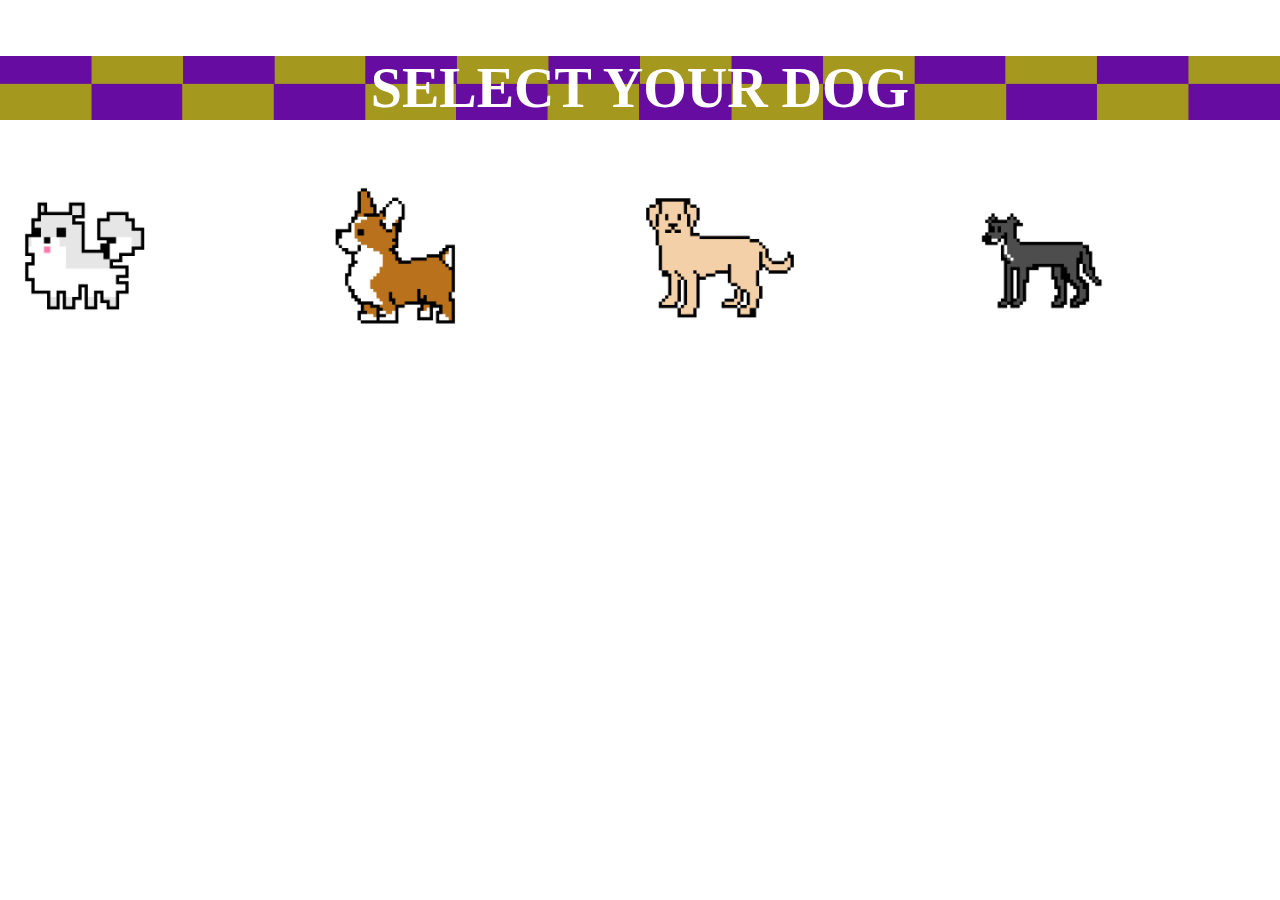
<file: 4 Doggis/select.html>
<!DOCTYPE html>
<html lang="en">
<head>
    <meta charset="UTF-8">
    <meta http-equiv="X-UA-Compatible" content="IE=edge">
    <meta name="viewport" content="width=device-width, initial-scale=1.0">
    <link rel="stylesheet" href="style.css">
    <title>Select your dog</title>
</head>
<body>
    <section class = "background">
        <h3>SELECT YOUR DOG</h3>
    </section>
    <section class = "puppies">
        <div class="card one">
            <img src="imgs/pome.png" alt="pome">
        </div>
        <div class="card two">
            <img src="imgs/corgi.png" alt="corgi">
        </div>
        <div class="card three">
            <img src="imgs/lab.png" alt="lab">
        </div>
        <div class="card four">
            <img src="imgs/Coby.png" alt="coby">
        </div>
    </section>
</body>
</html>
</file>
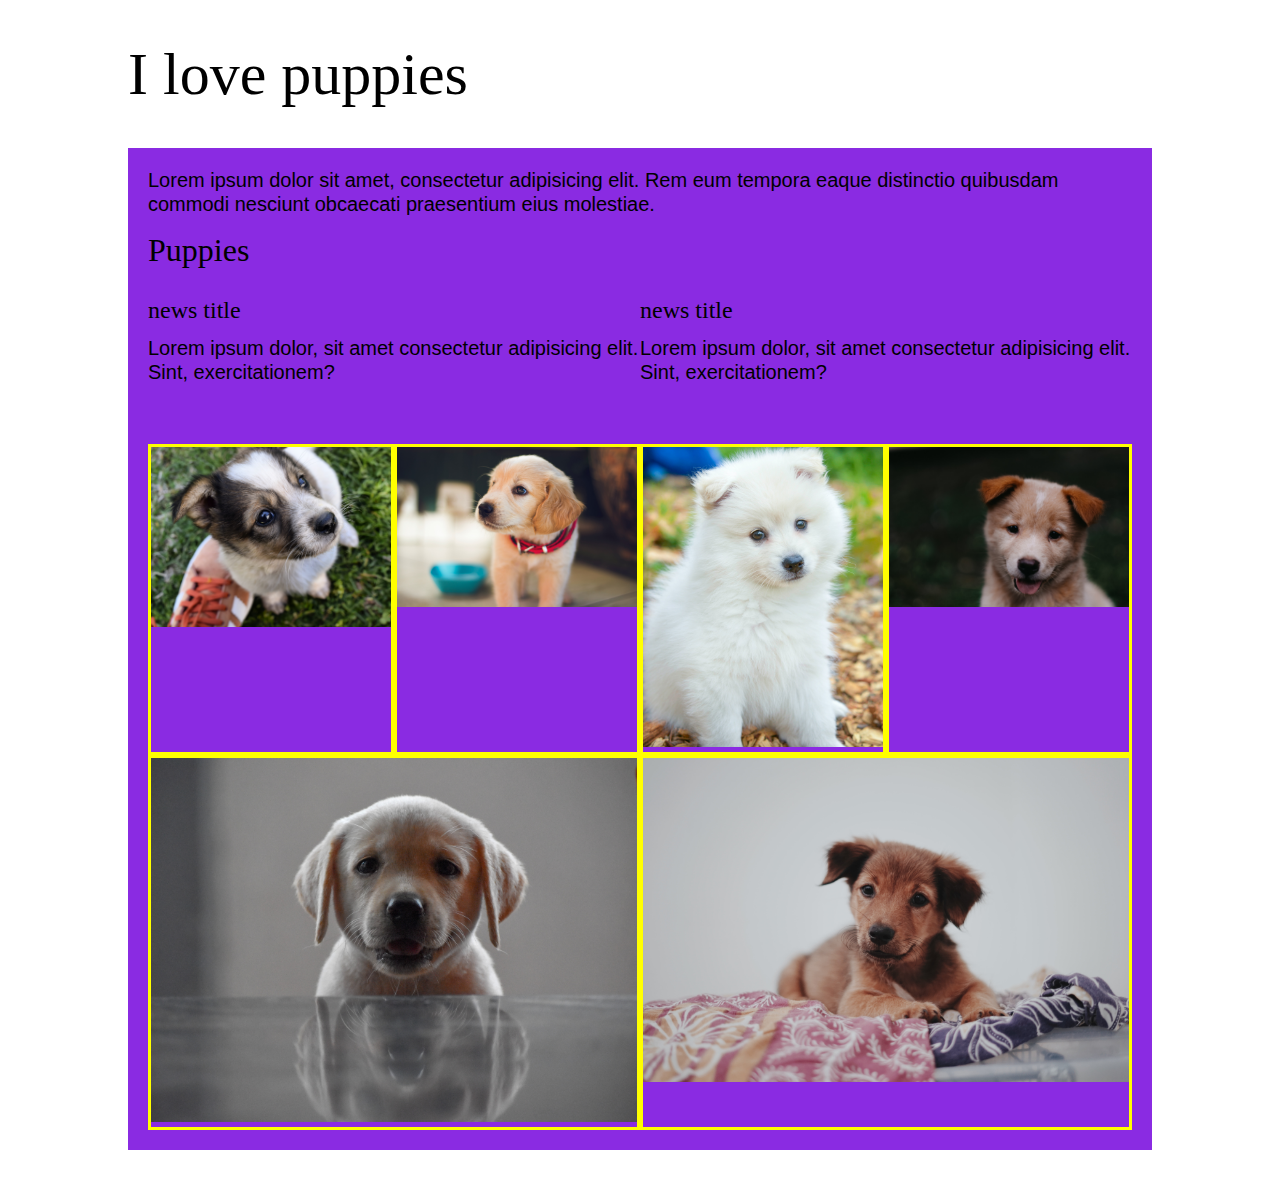
<file: flex-assignment/example.html>
<!DOCTYPE html>
<html lang="en">
<head>
    <meta charset="UTF-8">
    <meta http-equiv="X-UA-Compatible" content="IE=edge">
    <meta name="viewport" content="width=device-width, initial-scale=1.0">
    <link rel="stylesheet" href="meyer-reset.css">
    <link rel="stylesheet" href="example-style.css">
    <title>flex box demo</title>
</head>
<header>
    <h1>I love puppies</h1>
</header>
<main>
    <p>Lorem ipsum dolor sit amet, consectetur adipisicing elit. Rem eum tempora eaque distinctio quibusdam commodi nesciunt obcaecati praesentium eius molestiae.</p>
    <h2>Puppies</h2>
    <section class="news">
        <article class="left">
            <h3>news title</h3>
            <p>Lorem ipsum dolor, sit amet consectetur adipisicing elit. Sint, exercitationem?</p>
        </article>
        <article class="right">
            <h3>news title</h3>
            <p>Lorem ipsum dolor, sit amet consectetur adipisicing elit. Sint, exercitationem?</p>
        </article>
    </section>
    <section class="gallery">
        <div class="card one">
            <img src="flex-imgs/tijana-drinic-AyjZ3FD2AFg-unsplash.jpg" alt="">
        </div>
        <div class="card two">
            <img src="flex-imgs/berkay-gumustekin-ngqyo2AYYnE-unsplash.jpg" alt="">
        </div>
        <div class="card">
            <img src="flex-imgs/cristina-anne-costello-NR2eMg9zXxA-unsplash.jpg" alt="">
        </div>
        <div class="card">
            <img src="flex-imgs/hanny-naibaho--Go4DH2pZbc-unsplash.jpg" alt="">
        </div>
        <div class="card">
            <img src="flex-imgs/joshua-daniel-RO6GhNH14jg-unsplash.jpg" alt="">
        </div>
        <div class="card">
            <img src="flex-imgs/joy-christian-6FOSy1Hfa40-unsplash.jpg" alt="">
        </div>
    </section>
</main>
</html>
</file>
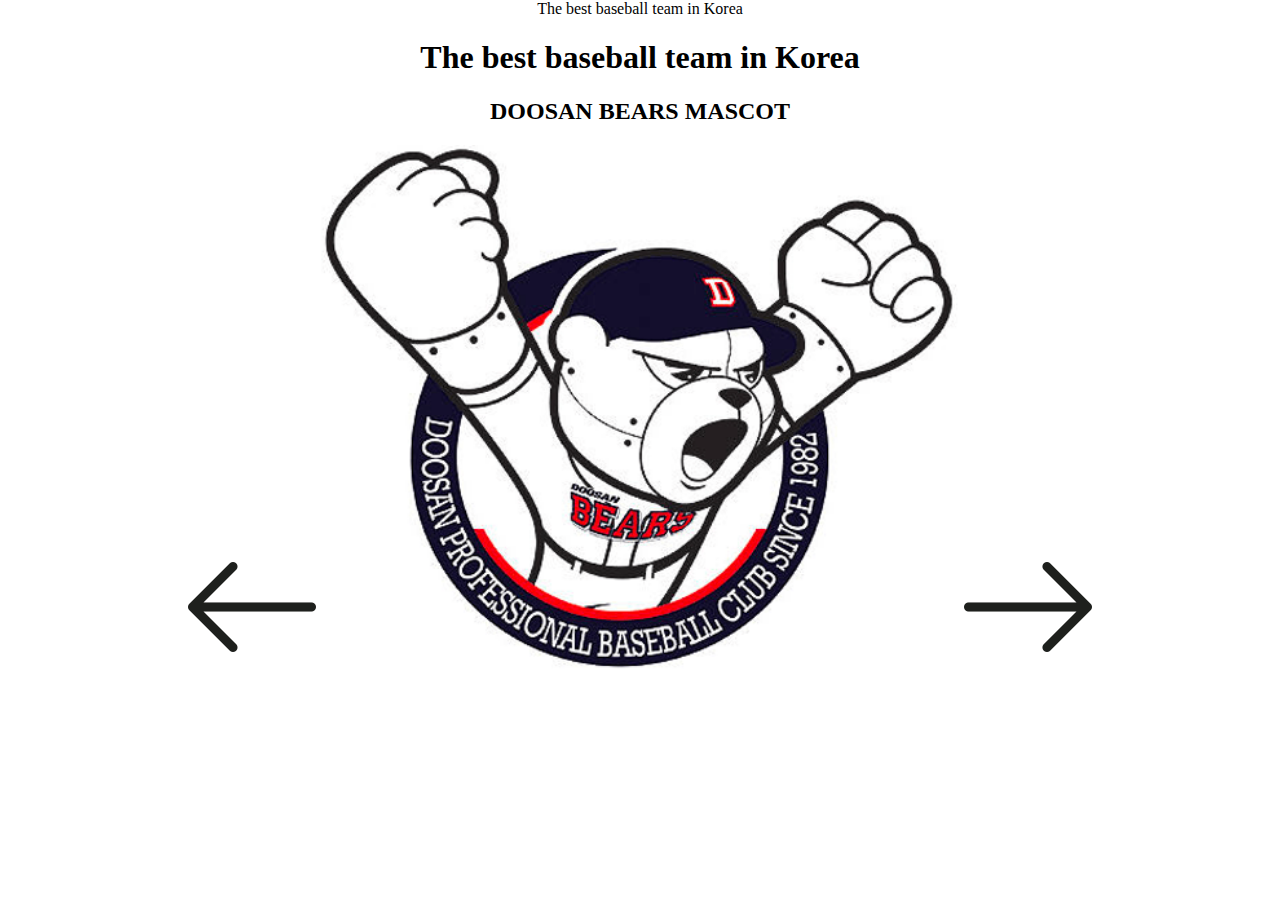
<file: simple-narriative/page01.html>
<!DOCTYPE html>
<html lang="en">
<head>
    <meta charset="UTF-8">
    <meta http-equiv="X-UA-Compatible" content="IE=edge">
    <meta name="viewport" content="width=device-width, initial-scale=1.0">
    <link rel="stylesheet" href="style.css"
    <title>The best baseball team in Korea</title>
</head>
<body>
    <h1>The best baseball team in Korea</h1>
    <h2>DOOSAN BEARS MASCOT</h2>
    <a href="index.html">
        <img class="arrows" src="images/left_arrow.png" alt="Left arrow"></a>
    <img class="Logo" src="images/DS character.png" alt="Doosan Mascot">
    <a href="page02.html">
        <img class="arrows" src="images/right_arrow.png" alt="Right arrow"></a>
</body>
</html>
</file>
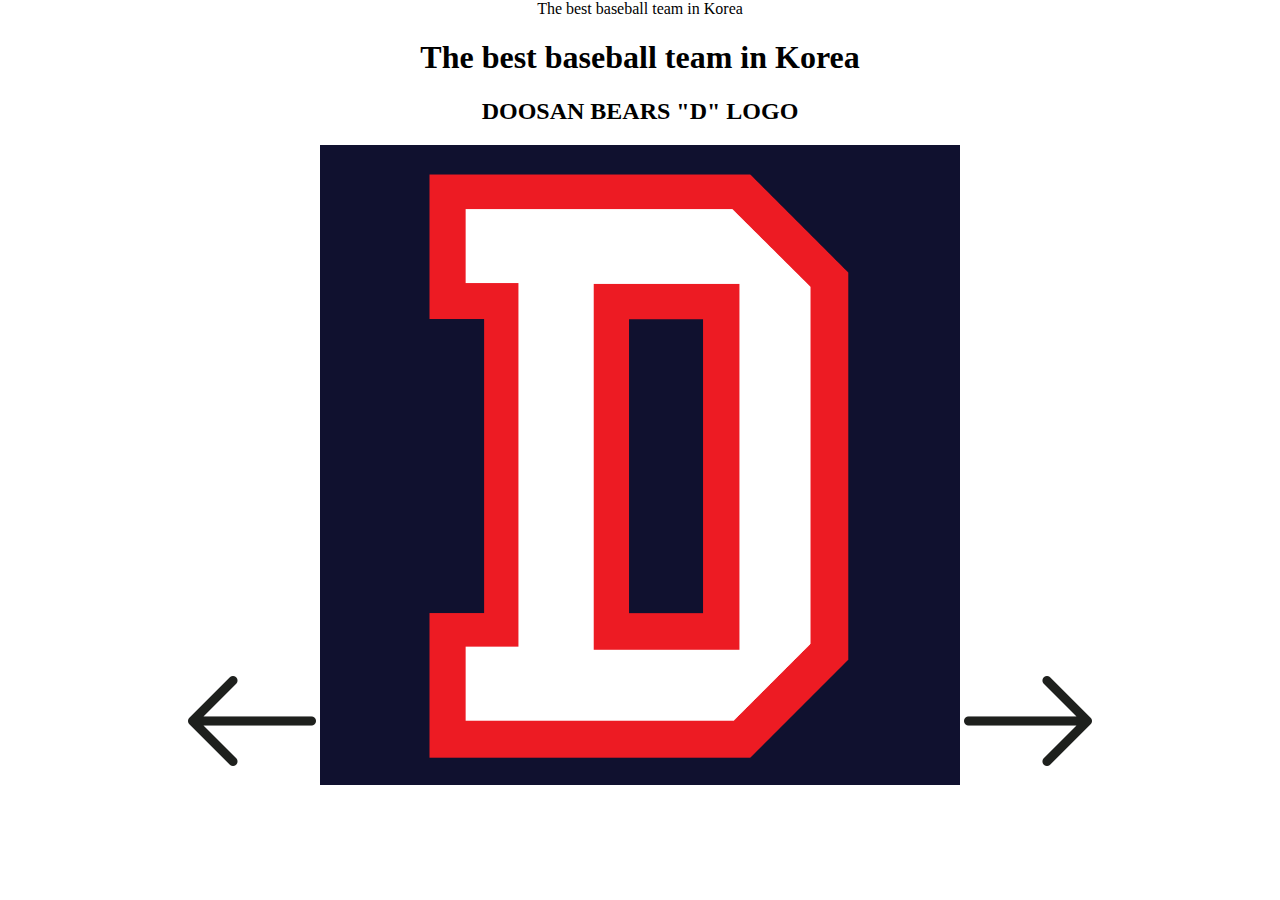
<file: simple-narriative/page02.html>
<!DOCTYPE html>
<html lang="en">
<head>
    <meta charset="UTF-8">
    <meta http-equiv="X-UA-Compatible" content="IE=edge">
    <meta name="viewport" content="width=device-width, initial-scale=1.0">
    <link rel="stylesheet" href="style.css"
    <title>The best baseball team in Korea</title>
</head>
<body>
    <h1>The best baseball team in Korea</h1>
    <h2>DOOSAN BEARS "D" LOGO</h2>
    <a href="page01.html">
        <img class="arrows" src="images/left_arrow.png" alt="Left arrow"></a>
    <img class="Logo" src="images/D logo.png" alt="D Logo">
    <a href="page03.html">
        <img class="arrows" src="images/right_arrow.png" alt="Right arrow"></a>
</body>
</html>
</file>
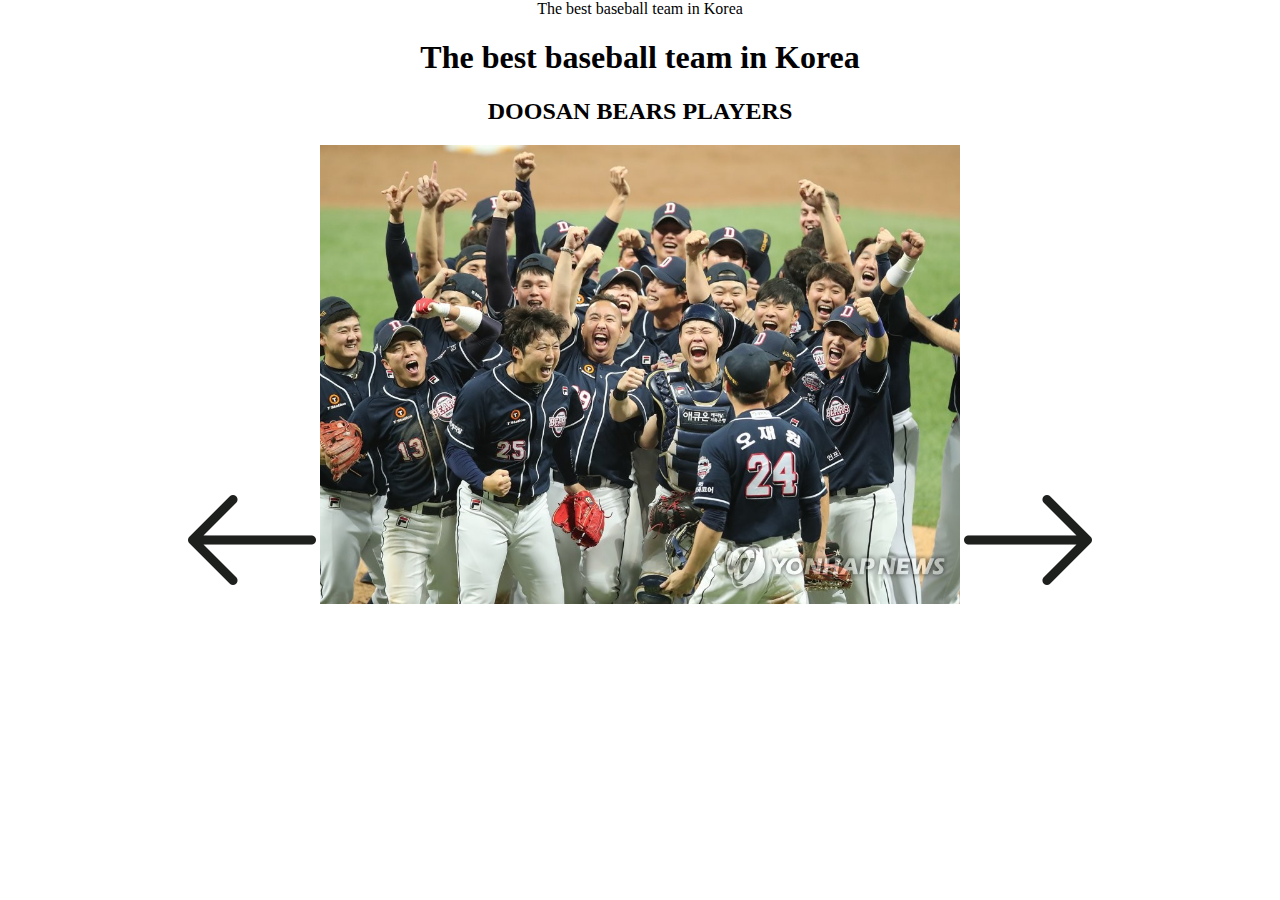
<file: simple-narriative/page03.html>
<!DOCTYPE html>
<html lang="en">
<head>
    <meta charset="UTF-8">
    <meta http-equiv="X-UA-Compatible" content="IE=edge">
    <meta name="viewport" content="width=device-width, initial-scale=1.0">
    <link rel="stylesheet" href="style.css"
    <title>The best baseball team in Korea</title>
</head>
<body>
    <h1>The best baseball team in Korea</h1>
    <h2>DOOSAN BEARS PLAYERS</h2>
    <a href="page02.html">
        <img class="arrows" src="images/left_arrow.png" alt="Left arrow"></a>
    <img class="Logo" src="images/players.jpg" alt="Doosan Players">
    <a href="page04.html">
        <img class="arrows" src="images/right_arrow.png" alt="Right arrow"></a>
</body>
</html>
</file>
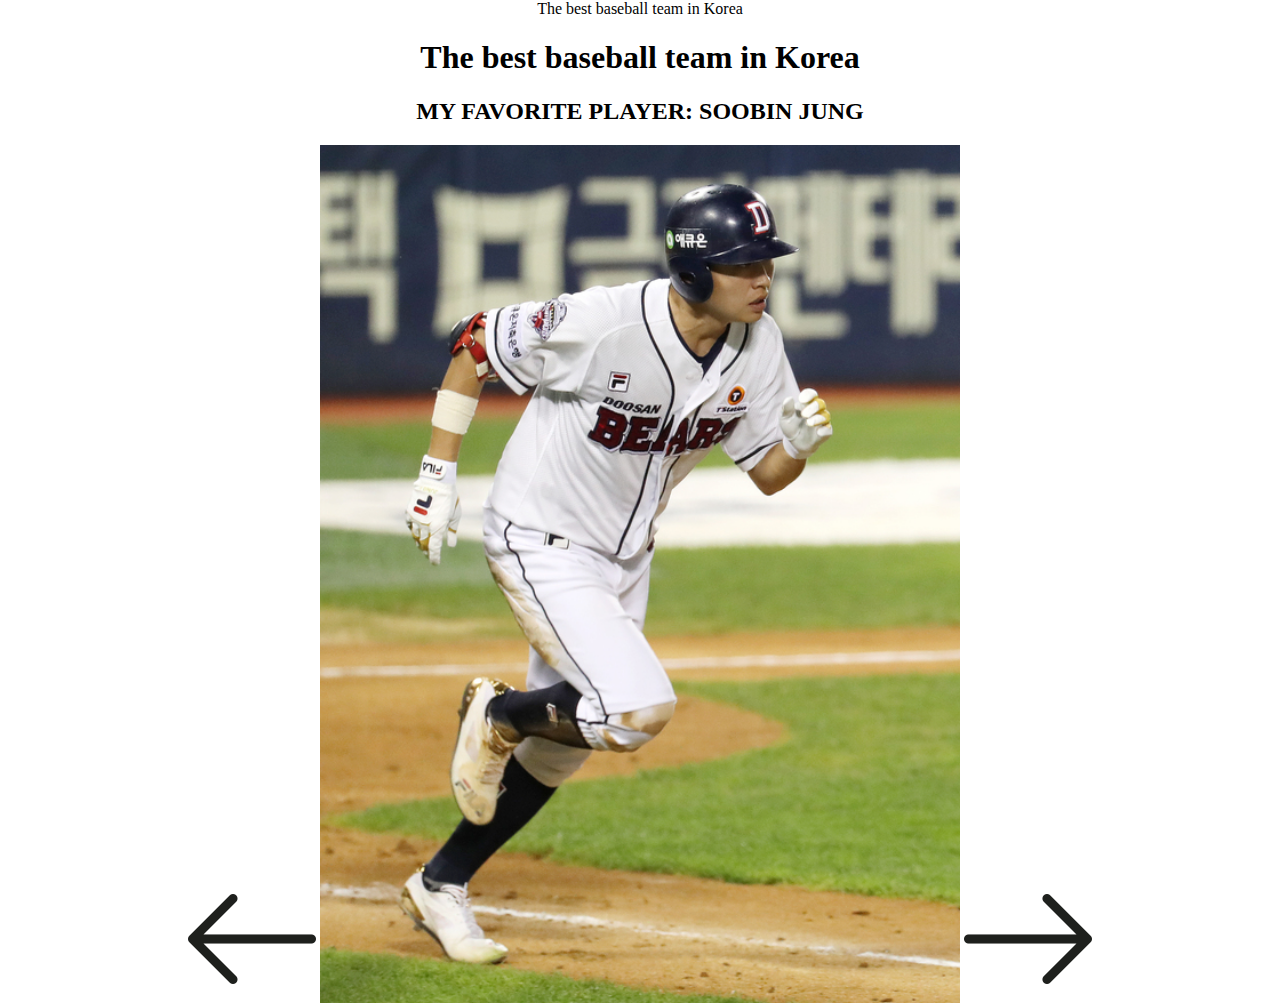
<file: simple-narriative/page04.html>
<!DOCTYPE html>
<html lang="en">
<head>
    <meta charset="UTF-8">
    <meta http-equiv="X-UA-Compatible" content="IE=edge">
    <meta name="viewport" content="width=device-width, initial-scale=1.0">
    <link rel="stylesheet" href="style.css"
    <title>The best baseball team in Korea</title>
</head>
<body>
    <h1>The best baseball team in Korea</h1>
    <h2>MY FAVORITE PLAYER: SOOBIN JUNG</h2>
    <a href="page03.html">
        <img class="arrows" src="images/left_arrow.png" alt="Left arrow"></a>
    <img class="Logo" src="images/2020121516078041183_1.jpg" alt="Soobin Jung">
    <a href="index.html">
        <img class="arrows" src="images/right_arrow.png" alt="Right arrow"></a>
</body>
</html>
</file>
<file: 4 Doggis/style.css>
.background_image{
  background-image: url(imgs/back_p1.jpg);
  background-size: 100%;
  background-attachment: fixed;
  background-position: center;
}
.background{
  background-image: url(imgs/bg_all.jpg);
  background-size: 100%;
  background-attachment: fixed;
  background-position: center;
}
.puppies{
  display: flex;
  flex-direction: row;
  align-items: center;
}
.puppies div{
  border: 4px border #ffffff;
  flex: 1;
  flex-direction: row;
  align-items: center;
}
img{
  width:50%;
}
body{
  margin:0;
  font-family: 'Retro Gaming';
  }
h1, h2, h3{
  font-family: 'Retro Gaming';
  color: #ffffff;
  }
h1{
  font-size:171.82px;
  text-align: center;}
h2{
  font-size:48px;
  text-align: center;}
h3{
  font-size:56.01px;
  text-align: center;}
</file>
<file: peer-bio/style.css>
body {
    background:#ffffff;
    margin 0;
}
main{
    background:#ffffff;
    width:100%;
    margin: auto;
}
.information{
    display: flex;
    margin-bottom: 60px;
}
.paragraph div{
    flex: 1;
}
.pics div{
    flex: 1;
    flex-wrap: wrap;
    flex-direction: column;
}
.paragraph{
    display:flex;
    flex-direction:column;
    flex:1;
    font-family: "Gill sans", "Gill Sans MT", Calibri, "Trebuchet MS", sans-serif;
    border: 4px dashed #f5e1fd;
}
.pics{
    border: 4px dashed #f5e1fd;
    width: 300px;
    height: 150px;
}
.img{
    width: 300px;
    height: 150ps;
}
header{
    background: #f5e1fd;
    width: 100%;
    margin: auto;
}
h1{
    margin: auto;
    font-size: 50px;
    font-family: "Gill sans", "Gill Sans MT", Calibri, "Trebuchet MS", sans-serif;
}
h2{
    margin: auto;
    font-size: 25px;
    font-family: "Gill sans", "Gill Sans MT", Calibri, "Trebuchet MS", sans-serif;
}
</file>
<file: simple-narriative/style.css>
body{
    margin:0;
    text-align: center;
}
.arrows {
    width:10%;
}
.Logo{
    width:50%;   
}
</file>
<file: SVG exercise/style.css>
*{
    margin: 0;
    padding: 0;
    box-sizing: border-box;
}
body{
    text-align: center;
}

#wheel1, #wheel2{
    animation: wheel 2s infinite linear;
    transform-origin: center;
    transform-box: fill-box;
}
#onthebike{
    animation: bike 1s ease-in-out infinite alternate;
    transform-origin: bottom;
}
@keyframes wheel{
    from{
        transform: rotateZ(0deg);
    }
    to{
        transform: rotateZ(360deg);
    }
}
@keyframes bike{
    from{
        transform: rotateX(0deg);
    }
    to{
        transform: rotateX(20deg);
    }
}
</file>
<file: flex-assignment/example-style.css>
*{
    box-sizing: border-box;
}
body{
    font-family: "Gill sans", "Gill Sans MT", Calibri, "Trebuchet MS", sans-serif;
    font-size: 20px;
    line-height: 24px;
}

header, 
main{
    width: 80%;
    margin: 40px auto;
}
main{
    background-color: blueviolet;
    padding: 20px;
}
.news{
    display: flex;
    margin-bottom: 60px;
}
.news .left{ 
    flex: 1;
}
.news .right{ 
    flex: 1;
}
.gallery{
    display: flex;
    flex-wrap: wrap;
}
.gallery div{ 
    border: 3px solid yellow;
    flex: 1
}

img{ width:100%;}

.gallery div {
    flex: 25%;
}

h1,
h2,
h3{
    font-family: Cambria, Cochin, Georgia, Times, 'Times New Roman', serif;
}
h1{
    font-size: 60px;
    line-height: 68px;
    margin-bottom: 20px;
}
h2{
    font-size: 32px;
    line-height: 36px;
    margin-top: 16px;
    margin-bottom: 12px;
}
h3{
    font-size: 24px;
    line-height: 28px;
    margin-top: 16px;
    margin-bottom: 12px;
}
</file>
